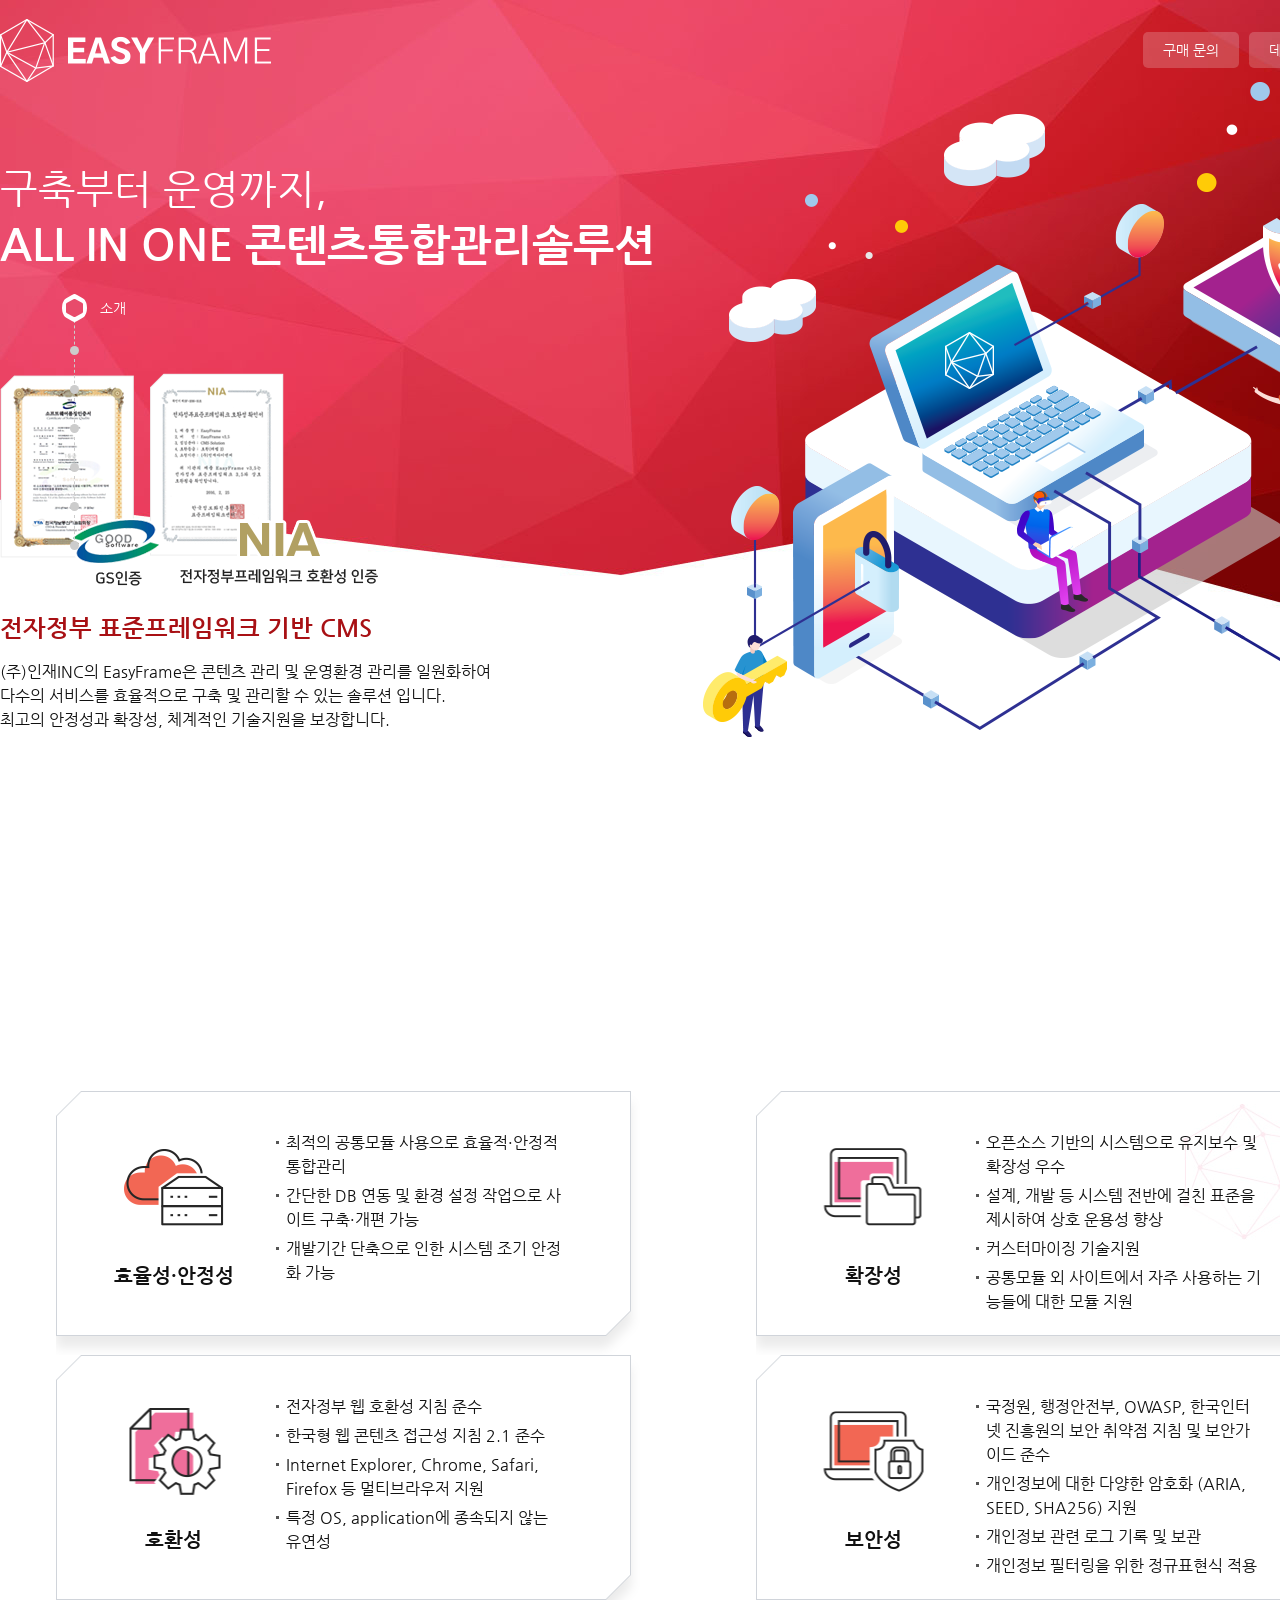
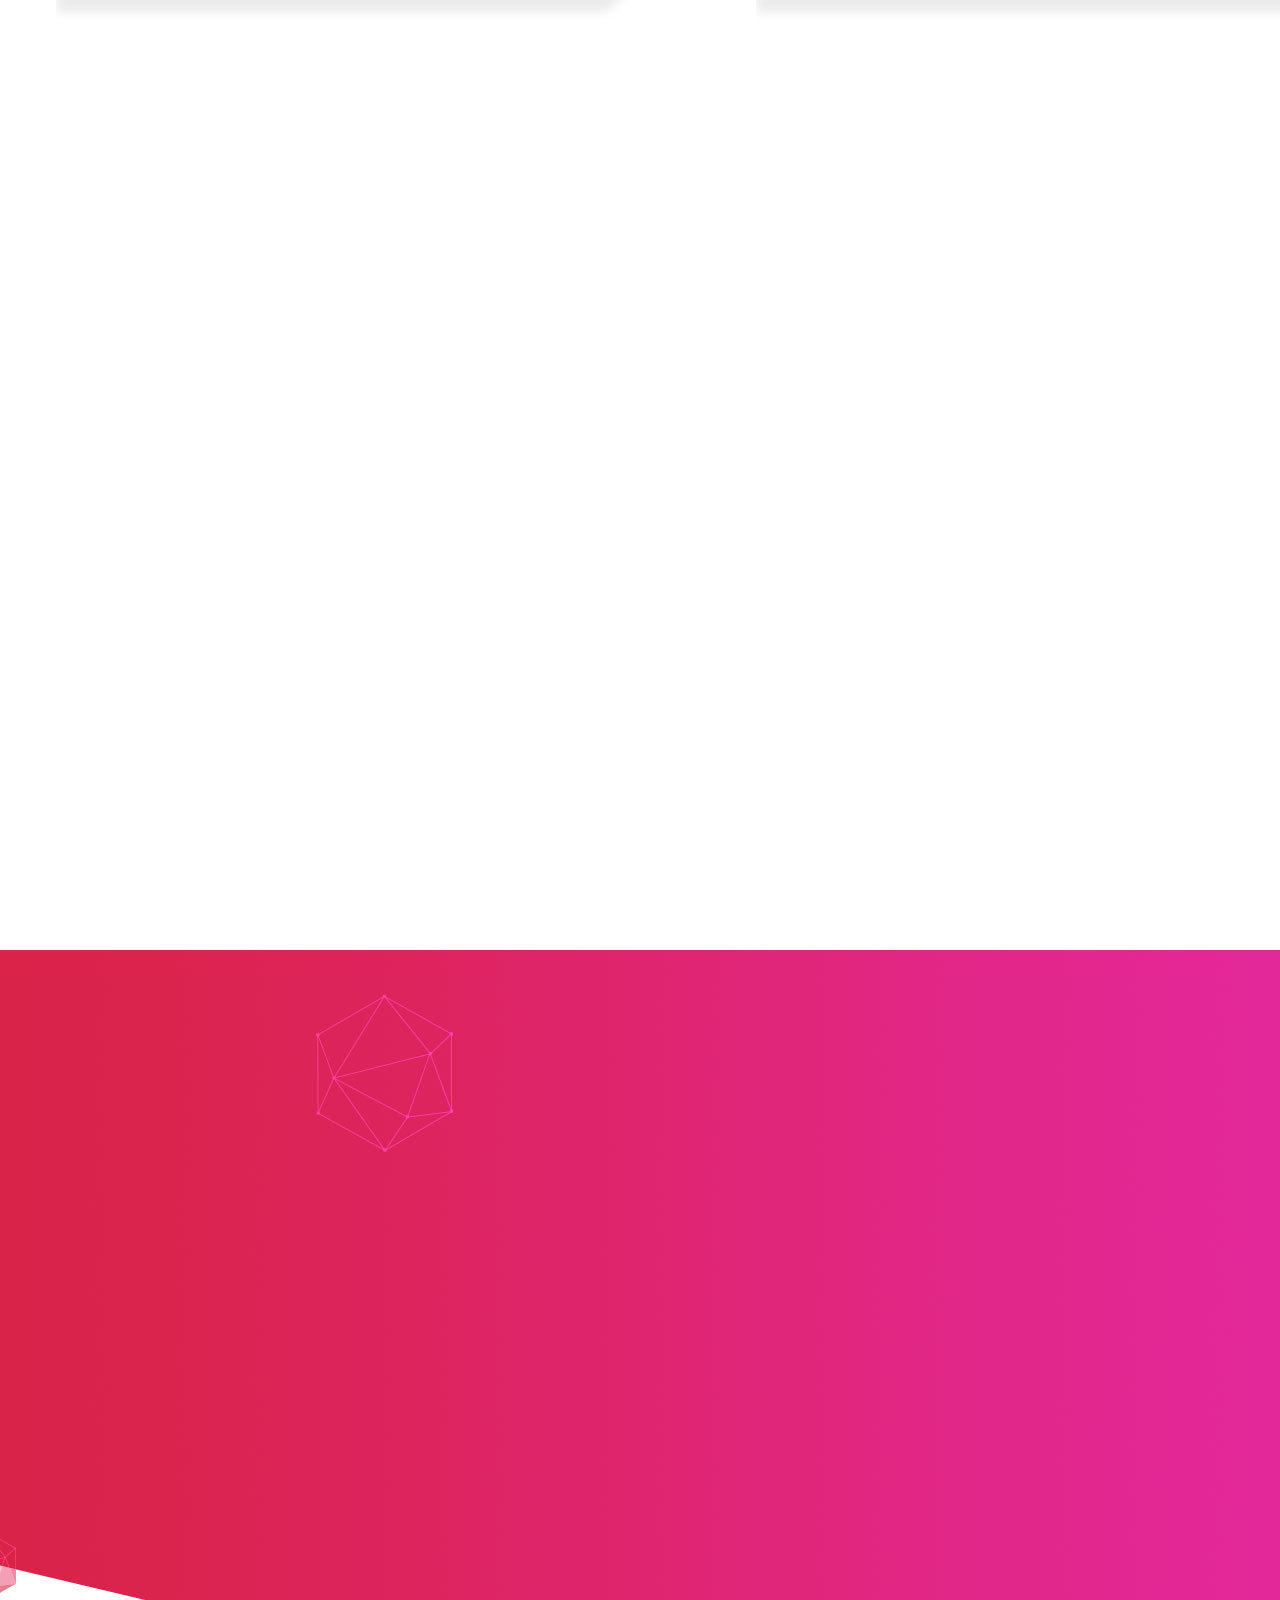
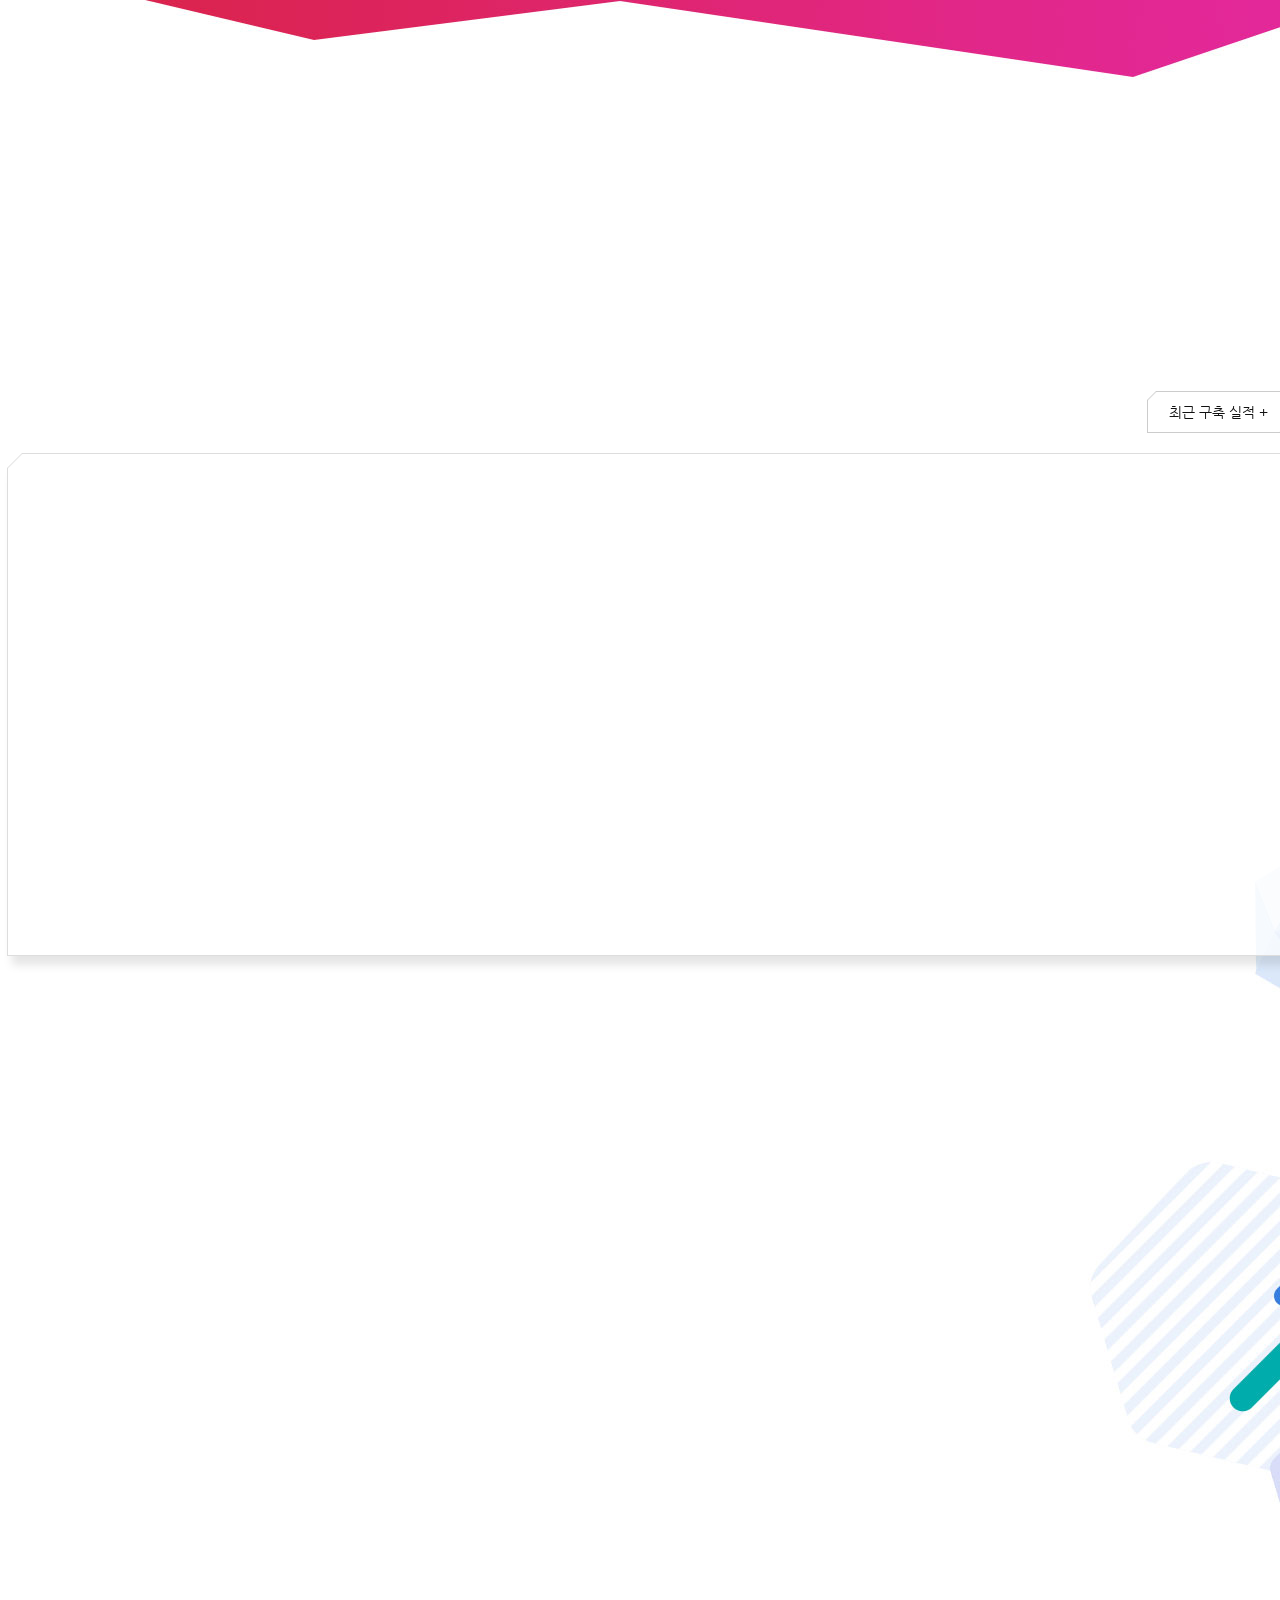
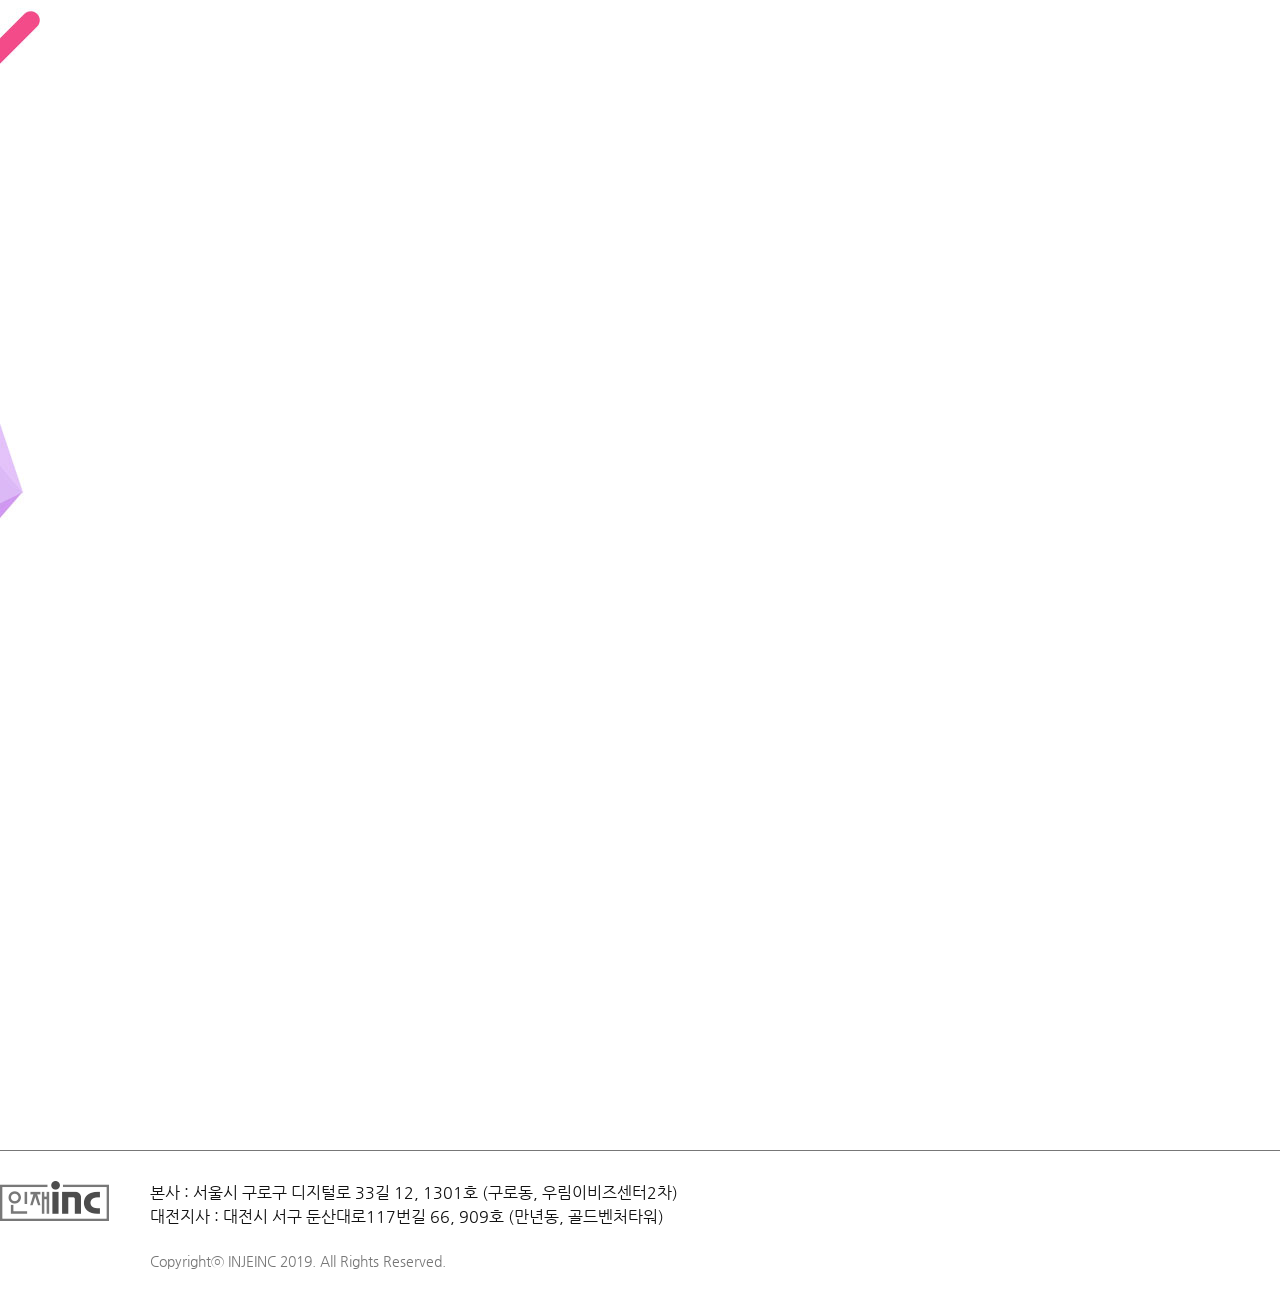
<file: index.html>
<!DOCTYPE html>
<html lang="ko">
<head>
    <meta charset="UTF-8">
    <meta http-equiv="X-UA-Compatible" content="IE=edge">
    <meta name="viewport" content="width=device-width, initial-scale=1.0">
    <link rel="stylesheet" href="./css/injeinc/base.css">
    <link rel="stylesheet" href="./css/swiper.min.css">
    <link rel="stylesheet" href="./css/base2.css">
    <script src="./js/injeinc/jquery.min.js"></script>
    <script src="./js/injeinc/jquery.plugin.js"></script>
    <script src="./js/injeinc/common.js"></script>
    <script src="./js/common2.js"></script>
    <title>EASYFRAME</title>
</head>
<body>
    <div id="wrap">
        <div id="header">
            <div class="inner">
                <h1><a href="#"></a></h1>
                <div class="topNav">
                    <a href="#main_modal1" class="btn_modalOpen">구매 문의</a>
                    <a href="#" onclick="javascript:alert('준비중입니다')">데모 체험</a>
                    <a href="" class="allNav btn_modalClose"><em>전체메뉴</em><span></span></a>
                    <div id="gnb">
                        <ul>
                            <li><a href="#section1">소개</a></li>
                            <li><a href="#section2">특장점</a></li>
                            <li><a href="#section3">주요기능</a></li>
                            <li><a href="#section4">서비스 구조</a></li>
                            <li><a href="#section5">적용 사례</a></li>
                            <li><a href="#section6">도입효과</a></li>
                            <li><a href="#section7">Contact US</a></li>
                        </ul>
                    </div>
                </div>
                <div id="main_modal1" class="modalWrap">
                    <div class="modalTitle">
                        <h3>구매문의</h3>
                    </div>
                    <div class="modalContent">
                        <h4>개인정보 수집 및 이용 동의</h4>
                        <textarea class="privacy">
가. 개인정보의 수집ㆍ이용 목적
당 사이트는 개인정보보호법 제15조에 따라 다음의 목적을 위해 개인정보를 수집 및 이용함을 알리고 동의를 받습니다.

1) 입력하시는 정보는 상담과 문의응대 등 관련된 제반 업무 처리를 위하여 이용됩니다.

나. 수집하는 개인정보의 항목
1) 수집항목 : 이름, 연락처, 이메일 정보

다. 개인정보의 보유 및 이용기간
1) 보유목적 : 원활한 비즈니스 상담과 문의응대를 목적으로 활용
2) 보유기간 : 회사는 원칙적으로 개인정보 수집 및 이용목적이 달성된 후에는 해당 정보를 지체없이 파기합니다.

라. 동의를 거부할 권리가 있다는 사실과 동의 거부에 따른 불이익 내용
1) 당 사이트에서 수집하는 개인정보에 대해 동의를 거부할 권리가 있으며, 동의 거부 시에는 구매문의 서비스 이용이 제한됩니다.
                        </textarea>
                        <label><input type="checkbox">동의합니다</label>
                        <div class="tabeDesc"><span class="require">*</span>표시는 필수입력 항목입니다.</div>
                        <form action="">
                            <div class="tableBox">
                                <table class="form">
                                    <colgroup>
                                        <col style="width:25%">
                                        <col>
                                    </colgroup>
                                    <tbody>
                                        <tr>
                                            <th scope="row"><span class="require">*</span><label for="">이름</label></th>
                                            <td><input type="text" ></td>
                                        </tr>
                                        <tr>
                                            <th scope="row"><span class="require">*</span><label for="">연락처</label></th>
                                            <td><input type="text" ></td>
                                        </tr>
                                        <tr>
                                            <th scope="row"><span class="require">*</span><label for="">이메일 주소</label></th>
                                            <td><input type="text" ></td>
                                        </tr>
                                        <tr>
                                            <th scope="row"><span class="require">*</span><label for="">자동등록방지</label></th>
                                            <td><input type="text" ></td>
                                        </tr>
                                        <tr>
                                            <th scope="row"><span class="require">*</span><label for="">문의내용</label></th>
                                            <td><textarea cols="99" rows="10"></textarea></td>
                                        </tr>
                                    </tbody>
                                </table>
                                <div class="btnArea"><a href="#" class="btn_send">보내기 +</a></div>
                            </div>
                        </form>
                    </div>
                    <a href="#" class="btn_modalClose">닫기</a>
                </div>
            </div>
        </div>
        <div id="sectionBtn">
            <ul>
                <li class="item1 active"><a href="#section1">소개</a></li>
                <li class="item2"><a href="#section2">특장점</a></li>
                <li class="item3"><a href="#section3">주요기능</a></li>
                <li class="item4"><a href="#section4">서비스 구조</a></li>
                <li class="item5"><a href="#section5">적용 사례</a></li>
                <li class="item6"><a href="#section6">도입효과</a></li>
                <li class="item7"><a href="#section7">Contact US</a></li>
            </ul>
        </div>
        <div id="container">
            <div id="section1" class="section section1">
                <div class="inner">
                    <div class="visualTxt">
                        <h4 class="animate fadeIn fadeRight">구축부터 운영까지,<br><b>ALL IN ONE 콘텐츠통합관리솔루션</b></h4>
                        <span class="animate fadeIn fadeUp delay"><img src="./images/img_section1_1.png" alt=""></span>
                        <b class="animate fadeIn fadeUp delay2">전자정부 표준프레임워크 기반 CMS</b>
                        <p class="animate fadeIn fadeUp delay3">(주)인재INC의 EasyFrame은 콘텐츠 관리 및 운영환경 관리를 일원화하여<br>
                            다수의 서비스를 효율적으로 구축 및 관리할 수 있는 솔루션 입니다.<br>
                            최고의 안정성과 확장성, 체계적인 기술지원을 보장합니다.</p>
                    </div>
                    <div class="visualImg ">
                        <div class="item1 animate fadeIn fadeDown delay"></div>
                        <div class="item2 animate fadeIn fadeDown delay2"></div>
                        <div class="item3 animate fadeIn fadeLeft delay3"></div>
                        <div class="item4 animate fadeIn fadeDown delay4"></div>
                        <div class="item5 animate fadeIn fadeRight delay5"></div>
                        <div class="item6 animate fadeIn fadeUp delay6"></div>
                    </div>
                </div>
            </div>
            <div id="section2" class="section section2">
                <div class="inner">
                    <div class="mainTitle">
                        <h3 class="animate fadeIn fadeUp">특장점</h3>
                        <p class="desc animate fadeIn fadeUp delay">표준에 기반한 시스템 안정성 보장</p>
                    </div>
                    <div class="mainPros">
                        <div class="animate fadeRight">
                            <span><img src="./images/featureIcon1.png"><b>효율성·안정성</b></span>
                            <ul>
                                <li>최적의 공통모듈 사용으로 효율적·안정적 통합관리</li>
                                <li>간단한 DB 연동 및 환경 설정 작업으로 사이트 구축·개편 가능</li>
                                <li>개발기간 단축으로 인한 시스템 조기 안정화 가능</li>
                            </ul>
                        </div>
                        <div class="animate fadeLeft delay">
                            <span><img src="./images/featureIcon2.png"><b>확장성</b></span>
                            <ul>
                                <li>오픈소스 기반의 시스템으로 유지보수 및 확장성 우수</li>
                                <li>설계, 개발 등 시스템 전반에 걸친 표준을 제시하여 상호 운용성 향상</li>
                                <li>커스터마이징 기술지원</li>
                                <li>공통모듈 외 사이트에서 자주 사용하는 기능들에 대한 모듈 지원</li>
                            </ul>
                        </div>
                        <div class="animate fadeRight delay2">
                            <span><img src="./images/featureIcon3.png"><b>호환성</b></span>
                            <ul>
                                <li>전자정부 웹 호환성 지침 준수</li>
                                <li>한국형 웹 콘텐츠 접근성 지침 2.1 준수</li>
                                <li>Internet Explorer, Chrome, Safari, Firefox 등 멀티브라우저 지원</li>
                                <li>특정 OS, application에 종속되지 않는 유연성</li>
                            </ul>
                        </div>
                        <div class="animate fadeLeft delay3">
                            <span><img src="./images/featureIcon4.png"><b>보안성</b></span>
                            <ul>
                                <li>국정원, 행정안전부, OWASP, 한국인터넷 진흥원의 보안 취약점 지침 및 보안가이드 준수</li>
                                <li>개인정보에 대한 다양한 암호화 (ARIA, SEED, SHA256) 지원</li>
                                <li>개인정보 관련 로그 기록 및 보관</li>
                                <li>개인정보 필터링을 위한 정규표현식 적용</li>
                            </ul>
                        </div>
                    </div>
                </div>
            </div>
            <div id="section3" class="section section3">
                <div class="inner">
                    <div class="mainTitle">
                        <h3 class="animate fadeIn fadeUp">주요기능</h3>
                        <p class="desc animate fadeIn fadeUp delay">즉시 업무수행이 가능한 탄탄한 기본기능</p>
                    </div>
                    <div class="tabContent">
                        <ul class="tabBar animate fadeIn fadeUp">
                            <li><a href="">사용자 관리</a></li>
                            <li><a href="">게시판 관리</a></li>
                            <li><a href="">사이트 운영 관리</a></li>
                        </ul>
                        <div class="tabPage active">
                            <div class="mainInfo animate fadeIn fadeUp delay">
                                <div class="left">
                                    <h5>사용자관리</h5>
                                    <div><img src="./images/mainFunction1_left.png" alt=""></div>
                                </div>
                                <div class="right">
                                    <div><img src="./images/mainFunction1_right.png" alt=""></div>
                                    <a href="#modal_major" class="btn_modalOpen">주요 기능 목록</a>
                                </div>
                            </div>
                            <div class="mainInfoList animate fadeIn fadeUp delay2">
                                <div class="item1">
                                    <span class="img"><img src="./images/mainFunction1_icon1.png" alt=""></span>
                                    <div><b>콘텐츠 관리자 정보 등록</b><span class="txt">관리자모드에 로그인하여 콘텐츠를 관리할 관리자 정보 등록</span></div>
                                </div>
                                <div class="item2">
                                    <span class="img"><img src="./images/mainFunction1_icon2.png" alt=""></span>
                                    <div><b>권한 등록</b><span class="txt">관리자에게 관리 권한을 부여하고자 하는 사이트, 관리자메뉴, 사용자메뉴 설정</span></div>
                                </div>
                            </div>
                        </div>
                        <div class="tabPage"></div>
                        <div class="tabPage"></div>
                    </div>
                </div>
            </div>
            <div id="section4" class="section section4">
                <div class="inner">
                    <div class="mainTitle">
                        <h3 class="animate fadeIn fadeUp">서비스 구조</h3>
                    </div>
                    <div class="mainService animate fadeIn fadeUp delay"><img src="./images/section4_img.png" alt=""></div>
                </div>
            </div>
            <div id="section5" class="section section5">
                <div class="inner">
                    <div class="mainTitle">
                        <h3 class="animate fadeIn fadeUp">적용 사례</h3>
                        <p class="desc animate fadeIn fadeUp delay">다양한 민간, 공공기관 고객님들께서 EasyFrame을 선택해주셨습니다.</p>
                    </div>
                    <div class="btnArea right animate fadeLeft">
                        <a href="#modal_buildList" class="btn_modalOpen btn_port">최근 구축 실적 +</a>
                        <a href="./data/EasyFrame_Introduction_V1.2.pdf" target="_blank" class="btn_down">소개서 다운로드 +</a>
                    </div>
                    <div id="modal_buildList" class="modalWrap wide">
                        <div class="modalTitle">
                            <h3>최근 구축 실적</h3>
                        </div>
                        <div class="modalContent">
                            <div class="tableBox">
                                <table class="list">
                                    <caption>최근 구축 실적표</caption>
                                    <colgroup>
                                        <col class="w20p">
                                        <col>
                                        <col class="w20p">
                                        <!-- <col class="w15p"> -->
                                    </colgroup>
                                    <thead>
                                        <tr>
                                            <th scope="col">기업명/기관명</th>
                                            <th scope="col">사업명</th>
                                            <th scope="col">사업기간</th>
                                            <!-- <th scope="col">사업금액</th> -->
                                        </tr>
                                    </thead>
                                    <tbody>
                                        <tr>
                                            <td>대검찰청</td>
                                            <td>검찰 홈페이지 및 전자우편 재구축 사업</td>
                                            <td>2018.08. ~ 2018.12.</td>
                                            <!-- <td>656,861</td> -->
                                        </tr>
                                        <tr>
                                            <td>한국환경산업기술원</td>
                                            <td>기관 대표홈페이지 개편 및 유지관리</td>
                                            <td>2018.05. ~ 2018.11.</td>
                                            <!-- <td>180,000</td> -->
                                        </tr>
                                        <tr>
                                            <td>국립과학수사연구원</td>
                                            <td>국립과학사수연구원 홈페이지 고도화</td>
                                            <td>2017.05. ~ 2017.10.</td>
                                            <!-- <td>179,997</td> -->
                                        </tr>
                                        <tr>
                                            <td>서초구보건소</td>
                                            <td>건강부모교육e-음 포털 구축</td>
                                            <td>2017.04. ~ 2017.08.</td>
                                            <!-- <td>172,000</td> -->
                                        </tr>
                                        <tr>
                                            <td>한국소프트웨어산업협회</td>
                                            <td>회원정보관리시스템 및 홈페이지 개편 사업</td>
                                            <td>2017.04. ~ 2017.08.</td>
                                            <!-- <td>63,700</td> -->
                                        </tr>
                                        <tr>
                                            <td>중소기업청</td>
                                            <td>중소기업청 통합 홈페이지 구축</td>
                                            <td>2016.07. ~ 2016.12.</td>
                                            <!-- <td>446,610</td> -->
                                        </tr>
                                        <tr>
                                            <td>한국언론진흥재단</td>
                                            <td>뉴스트러스트 웹페이지 등 재단 홈페이지 개편</td>
                                            <td>2016.06. ~ 2016.11.</td>
                                            <!-- <td>183,210</td> -->
                                        </tr>
                                        <tr>
                                            <td>양천구청</td>
                                            <td>스마트 홈페이지 구축</td>
                                            <td>2016.05. ~ 2016.11.</td>
                                            <!-- <td>200,000</td> -->
                                        </tr>
                                        <tr>
                                            <td>기획재정부</td>
                                            <td>국고보조금통합관리시스템 구축</td>
                                            <td>2016.04. ~ 2017.09.</td>
                                            <!-- <td>539,000</td> -->
                                        </tr>
                                        <tr>
                                            <td>관악구청</td>
                                            <td>2016년 홈페이지개편 및 유지관리용역</td>
                                            <td>2016.01. ~ 2016.12.</td>
                                            <!-- <td>372,000</td> -->
                                        </tr>
                                        <tr>
                                            <td>한국행정연구원</td>
                                            <td>국가재난안전관리 DB사이트 구축</td>
                                            <td>2015.09. ~ 2015.12.</td>
                                            <!-- <td>113,490</td> -->
                                        </tr>
                                        <tr>
                                            <td>예금보험공사</td>
                                            <td>2015년 예금보험공사 홈페이지 개편</td>
                                            <td>2015.09. ~ 2015.12.</td>
                                            <!-- <td>90,000</td> -->
                                        </tr>
                                        <tr>
                                            <td>서초구청</td>
                                            <td>서초구 홈페이지 개편 및 유지관리 용역</td>
                                            <td>2015.02. ~ 2015.12.</td>
                                            <!-- <td>230,000</td> -->
                                        </tr>
                                        <tr>
                                            <td>보건복지부</td>
                                            <td>보육통합정보시스템 기능 고도화 사업</td>
                                            <td>2014.10. ~ 2015.03.</td>
                                            <!-- <td>790,000</td> -->
                                        </tr>
                                        <tr>
                                            <td>한국도로공사</td>
                                            <td>대표 홈페이지 통합 구축 및 운영 용역</td>
                                            <td>2014.08. ~ 2014.12.</td>
                                            <!-- <td>644,000</td> -->
                                        </tr>
                                        <tr>
                                            <td>한국문화예술위원회</td>
                                            <td>문화체육자원봉사 홈페이지 재구축 사업</td>
                                            <td>2014.07. ~ 2014.11.</td>
                                            <!-- <td>198,000</td> -->
                                        </tr>
                                        <tr>
                                            <td>인천경제자유구역청</td>
                                            <td>IFEZ 웹사이트 전면개편 사업</td>
                                            <td>2014.06. ~ 2014.11.</td>
                                            <!-- <td>238,000</td> -->
                                        </tr>
                                        <tr>
                                            <td>안양시청</td>
                                            <td>시 대표 홈페이지 개편 사업</td>
                                            <td>2014.03. ~ 2014.08.</td>
                                            <!-- <td>94,600</td> -->
                                        </tr>
                                        <tr>
                                            <td>한국지방세연구원 </td>
                                            <td>한국지방세연구원 홈페이지 전면개편</td>
                                            <td>2013.12. ~ 2014.04.</td>
                                            <!-- <td>107,900</td> -->
                                        </tr>
                                    
                                </tbody></table>
                            </div>
                        </div>
                        <a href="#" class="btn_modalClose">닫기</a>
                    </div>
                    <div class="mainCase animate">
                        <div>
                            <div><img src="./images/img_section5_1.jpg" alt=""></div>
                            <div><img src="./images/img_section5_2.jpg" alt=""></div>
                            <div><img src="./images/img_section5_3.jpg" alt=""></div>
                            <div><img src="./images/img_section5_4.jpg" alt=""></div>
                            <div><img src="./images/img_section5_5.jpg" alt=""></div>
                            <div><img src="./images/img_section5_6.jpg" alt=""></div>
                            <div><img src="./images/img_section5_7.jpg" alt=""></div>
                            <div><img src="./images/img_section5_8.jpg" alt=""></div>
                            <div><img src="./images/img_section5_9.jpg" alt=""></div>
                            <div><img src="./images/img_section5_10.jpg" alt=""></div>
                            <div><img src="./images/img_section5_11.jpg" alt=""></div>
                            <div><img src="./images/img_section5_12.jpg" alt=""></div>
                            <div><img src="./images/img_section5_13.jpg" alt=""></div>
                            <div><img src="./images/img_section5_14.jpg" alt=""></div>
                            <div><img src="./images/img_section5_15.jpg" alt=""></div>
                            <div><img src="./images/img_section5_16.jpg" alt=""></div>
                            <div><img src="./images/img_section5_17.jpg" alt=""></div>
                            <div><img src="./images/img_section5_18.jpg" alt=""></div>
                            <div><img src="./images/img_section5_19.jpg" alt=""></div>
                            <div><img src="./images/img_section5_20.jpg" alt=""></div>
                            <div><img src="./images/img_section5_21.jpg" alt=""></div>
                            <div><img src="./images/img_section5_22.jpg" alt=""></div>
                            <div><img src="./images/img_section5_23.jpg" alt=""></div>
                            <div><img src="./images/img_section5_24.jpg" alt=""></div>
                            <div><img src="./images/img_section5_25.jpg" alt=""></div>
                            <div><img src="./images/img_section5_26.jpg" alt=""></div>
                            <div><img src="./images/img_section5_27.jpg" alt=""></div>
                            <div><img src="./images/img_section5_28.jpg" alt=""></div>
                            <div><img src="./images/img_section5_29.jpg" alt=""></div>
                            <div><img src="./images/img_section5_30.jpg" alt=""></div>
                            <div><img src="./images/img_section5_31.jpg" alt=""></div>
                            <div><img src="./images/img_section5_32.jpg" alt=""></div>
                            <div><img src="./images/img_section5_33.jpg" alt=""></div>
                            <div><img src="./images/img_section5_34.jpg" alt=""></div>
                            <div><img src="./images/img_section5_35.jpg" alt=""></div>
                            <div><img src="./images/img_section5_36.jpg" alt=""></div>
                            <div></div>
                            <div></div>
                            <div></div>
                        </div>
                    </div>
                </div>
            </div>
            <div id="section6" class="section section6">
                <div class="inner">
                    <div class="mainTitle">
                        <h3 class="animate fadeIn fadeUp">도입효과</h3>
                        <p class="desc animate fadeIn fadeUp delay">CMS의 도입으로 홈페이지 운영의 시간과 비용의 절감과 함께 생산성 향상과 안정성을 획득</p>
                    </div>
                    <div class="mainEffect swiper animate fadeIn fadeUp delay2">
                        <div class="swiper-wrapper">
                            <div class="swiper-slide"><img src="./images/img_section6_1.png" alt=""></div>
                            <div class="swiper-slide"><img src="./images/img_section6_2.png" alt=""></div>
                        </div>
                        <div class="swiper-pagination"></div>
                    </div>
                </div>
            </div>
            <div id="section7" class="section section7">
                <div class="inner">
                    <div class="mainTitle">
                        <h3 class="animate fadeIn fadeUp">Contact US</h3>
                    </div>
                    <div class="mainContact animate fadeIn fadeUp delay2">
                        <b>CMS를 적용한 홈페이지, 시스템 구축관련 문의사항이 있으신가요?<br>아래 문의처로 연락주시면 친절하게 상담해드립니다.</b>
                        <a href="#main_modal1" class="btn btn_modalOpen">문의하기 + </a>
                        <div class="tableBox">
                            <table class="view">
                                <colgroup>
                                <col>
                                <col style="width:40%">
                                <col style="width:40%">
                                </colgroup>
                                <thead>
                                    <tr>
                                        <th scrope="col"></th>
                                        <th scrope="col">영업 문의</td>
                                        <th scrope="col">기술지원 문의</th>
                                    </tr>
                                </thead>
                                <tbody>
                                    <tr>
                                        <td>담당자</td>
                                        <td>장재열 이사</td>
                                        <td>백희선 이사</td>
                                    </tr>
                                    <tr>
                                        <td>연락처</td>
                                        <td>010-4623-1502</td>
                                        <td>010-6252-8107</td>
                                    </tr>
                                    <tr>
                                        <td>이메일</td>
                                        <td>beastj@injeinc.co.kr</td>
                                        <td>pocas4356@injeinc.co.kr</td>
                                    </tr>
                                </tbody>
                            </table>
                        </div>
                    </div>
                </div>
            </div>
        </div>
        <div id="footer">
            <div class="inner">
                <span><img src="./images/logo_footer.png" alt="인재INC"></span>
                <div class="address">
                    <p>본사 : 서울시 구로구 디지털로 33길 12, 1301호 (구로동, 우림이비즈센터2차)<br>
                        대전지사 : 대전시 서구 둔산대로117번길 66, 909호 (만년동, 골드벤처타워)</p>
                    <div class="copyright">Copyrightⓒ INJEINC 2019. All Rights Reserved.</div>
                </div>
            </div>
        </div>
        <div id="overlay"></div>
    </div>
</body>
</html>
</file>
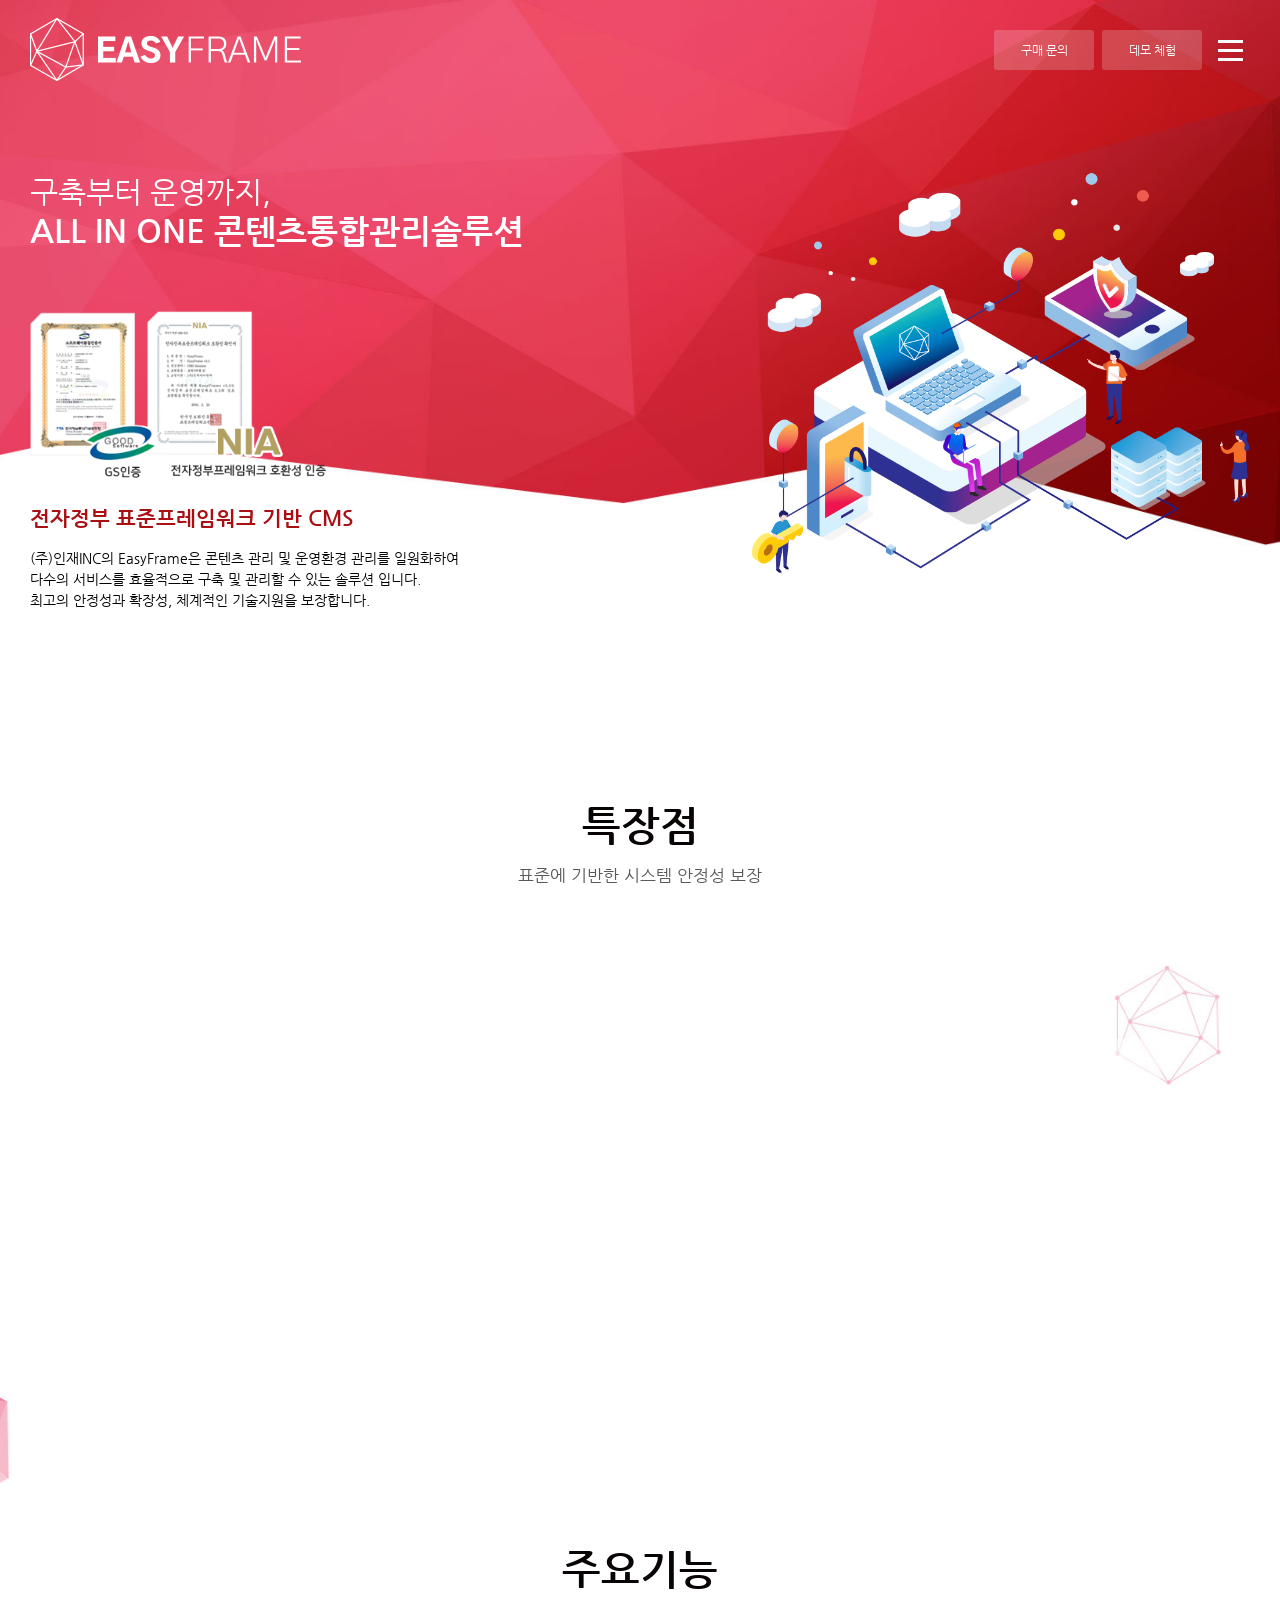
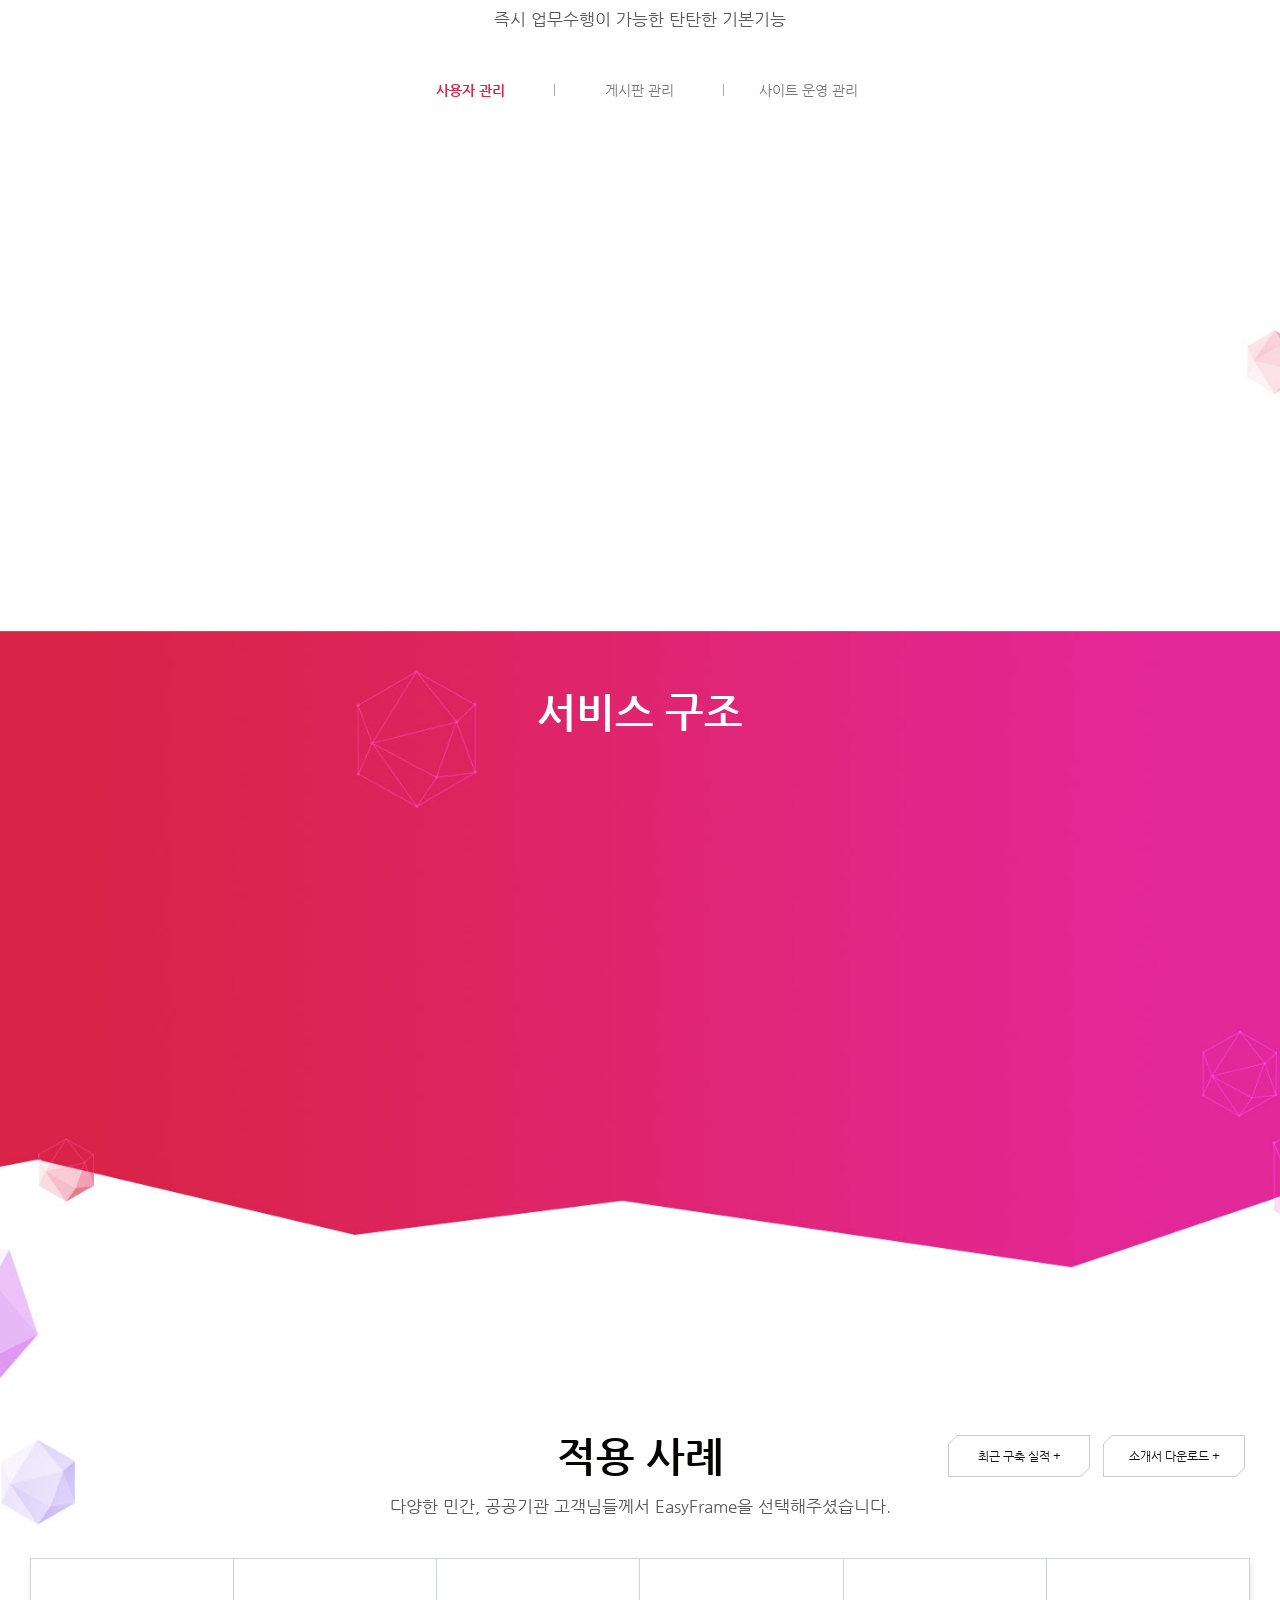
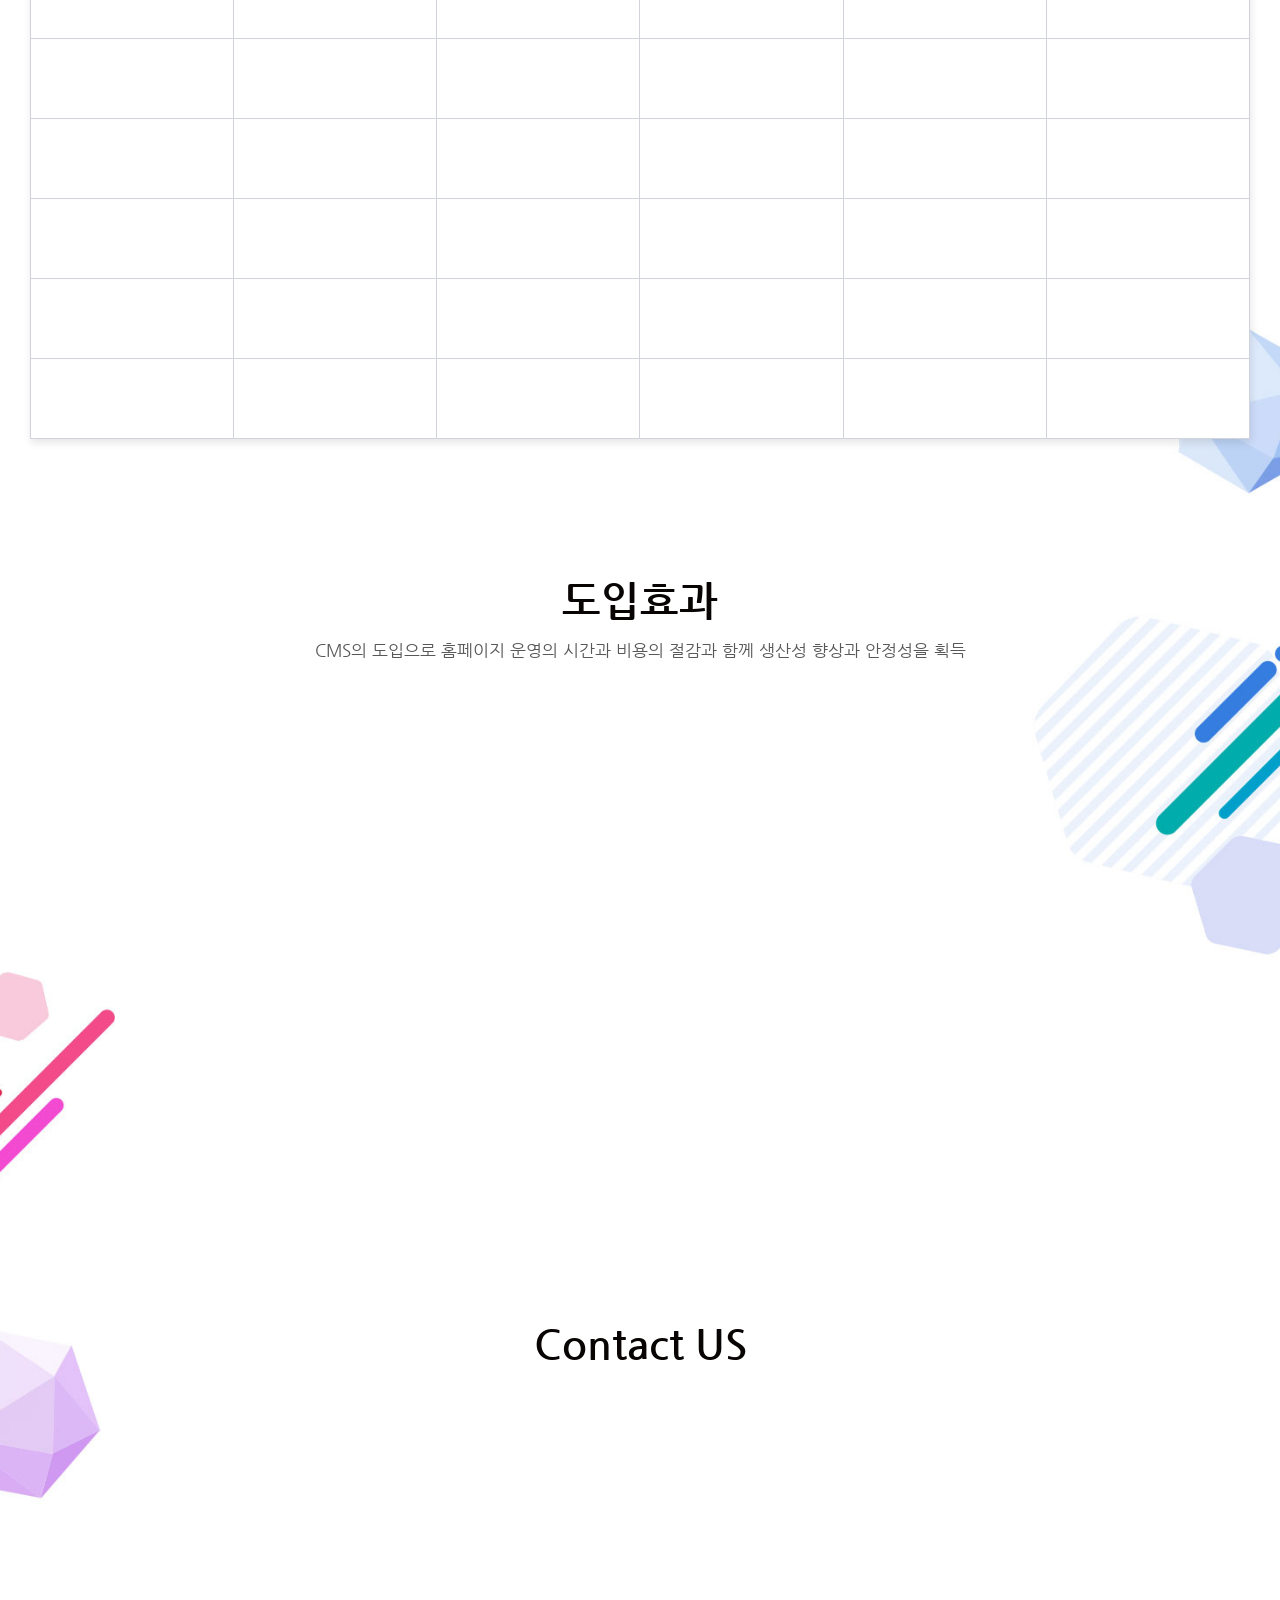
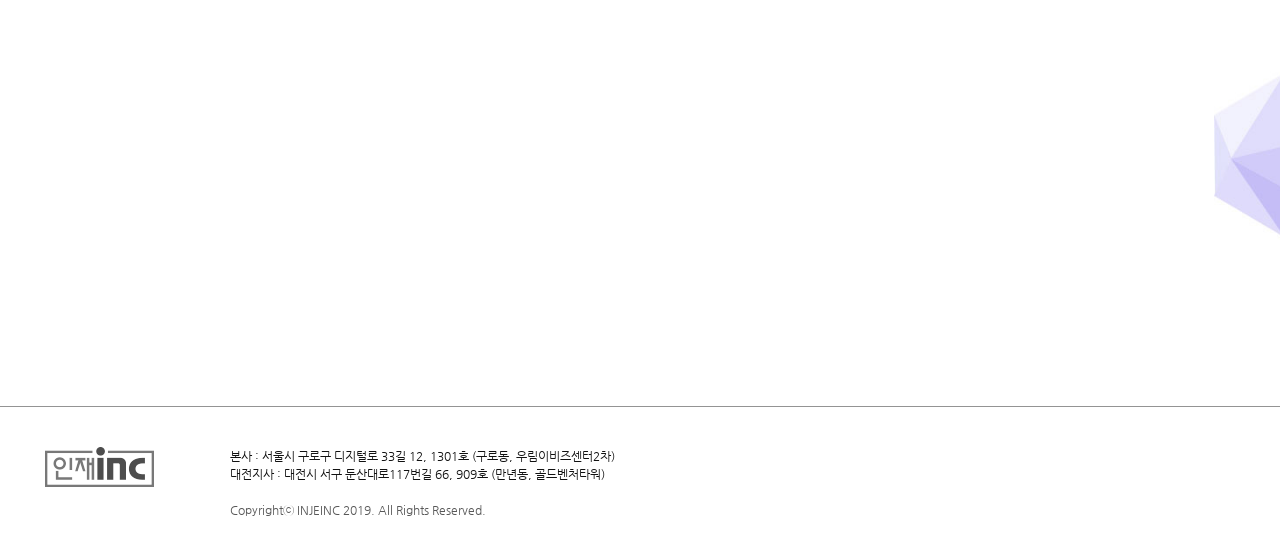
<file: index원본.html>
<!DOCTYPE html>
<html lang="ko">
<head>
    <meta http-equiv="content-Type" content="text/html;charset=utf-8">
	<meta http-equiv="X-UA-Compatible" content="IE=edge">
	<meta name="viewport" content="width=device-width,initial-scale=1.0,minimum-scale=1.0,maximum-scale=1.0,user-scalable=no">
    <title>EASYFRAME</title>
    <link rel="stylesheet" type="text/css" href="./css/injeinc/font.css" />
    <link rel="stylesheet" type="text/css" href="./css/injeinc/base.css" />
    <link rel="stylesheet" type="text/css" href="./css/base.css">
	<script src="./js/injeinc/jquery.min.js"></script>
	<script src="./js/injeinc/jquery.plugin.js"></script>
	<script src="./js/injeinc/common.js"></script>
	<script src="./js/common.js"></script>
	<script type="text/javascript" src="/include/check.js"></script>
	<script type="text/javascript">
	<!--
		function checkIt(){
			
			if(!check_promis(document.myform.agree, '개인정보 보호를 위한 이용자 동의')) return;

			if(!check_input(document.myform.Name, '이름')) return;
			if(!check_input(document.myform.Tel, '연락처')) return;
			if(!check_input(document.myform.Email, '이메일')) return;
			if(!check_input(document.myform.auto_num, '자동등록방지숫자')) return false;

			document.myform.submit();
		}
	//-->
	</script>
</head>
<body>
<div id="wrap">
	<div id="header">
		<div class="inner">
			<h1><a href="#">EASYFRAME</a></h1>
			<div class="topNav">
				<a href="#modal_request" class="btn_modalOpen btn_topBuy">구매 문의</a>
				<a href="#" onclick="javascript:alert('준비중입니다.');" class="btn_topDemo">데모 체험</a>
				<a href="#" class="btn_gnbOpen">메뉴열기</a>
			</div>
			<div id="gnb">
				<a href="#" class="btn_gnbClose">메뉴닫기</a>
				<ul>
					<li><a href="#section1">소개</a></li>
					<li><a href="#section2">특장점</a></li>
					<li><a href="#section3">주요 기능</a></li>
					<li><a href="#section4">서비스 구조</a></li>
					<li><a href="#section5">적용사례</a></li>
					<li><a href="#section6">도입효과</a></li>
					<li><a href="#section7">Contact US</a></li>
					<li class="onlyPhone"><a href="#modal_request" class="btn_modalOpen">구매 문의</a></li>
					<li class="onlyPhone"><a href="#" onclick="javascript:alert('준비중입니다.');">데모 체험</a></li>
				</ul>
			</div>
		</div>
	</div>
	<div id="container">
		<div id="section1" class="section">
			<div class="inner">
				<div class="visualText">
					<h6>구축부터 운영까지,<b>ALL IN ONE 콘텐츠통합관리솔루션</b></h6>
					<img src="./images/img_section1_1.png" alt="GS인증서, 전자정부프레임워크 호환성 인증서"><br />
					<b>전자정부 표준프레임워크 기반 CMS</b>
					(주)인재INC의 EasyFrame은 콘텐츠 관리 및 운영환경 관리를 일원화하여<br />
					다수의 서비스를 효율적으로 구축 및 관리할 수 있는 솔루션 입니다.<br />
					최고의 안정성과 확장성, 체계적인 기술지원을 보장합니다.
				</div>
				<div class="visualMovie">
					<div class="item1"></div>
					<div class="item2"></div>
					<div class="item3"></div>
					<div class="item4"></div>
					<div class="item5"></div>
					<div class="item6"></div>
				</div>
			</div>
		</div>
		<div id="section2" class="section">
			<div class="inner">
				<div class="sectionTitle">
					<h4>특장점</h4>
					<h5>표준에 기반한 시스템 안정성 보장</h5>
				</div>
				<div class="contentWrap">
					<div class="featureWrap">
						<ul>
							<li class="item1"><div>
								<b>효율성·안정성</b>
								<ul>
									<li>최적의 공통모듈 사용으로 효율적·안정적 통합관리</li>
									<li>간단한 DB 연동 및 환경 설정 작업으로 사이트 구축·개편 가능</li>
									<li>개발기간 단축으로 인한 시스템 조기 안정화 가능</li>
								</ul>
							</div></li>
							<li class="item2"><div>
								<b>확장성</b>
								<ul>
									<li>오픈소스 기반의 시스템으로 유지보수 및 확장성 우수</li>
									<li>설계, 개발 등 시스템 전반에 걸친 표준을 제시하여 상호 운용성 향상</li>
									<li>커스터마이징 기술지원</li>
									<li>공통모듈 외 사이트에서 자주 사용하는 기능들에 대한 모듈 지원</li>
								</ul>
							</div></li>
							<li class="item3"><div>
								<b>호환성</b>
								<ul>
									<li>전자정부 웹 호환성 지침 준수</li>
									<li>한국형 웹 콘텐츠 접근성 지침 2.1 준수</li>
									<li>Internet Explorer, Chrome, Safari, Firefox 등 멀티브라우저 지원</li>
									<li>특정 OS, application에 종속되지 않는 유연성</li>
								</ul>
							</li>
							<li class="item4"><div>
								<b>보안성</b>
								<ul>
									<li>국정원, 행정안전부, OWASP, 한국인터넷 진흥원의 보안 취약점 지침 및 보안가이드 준수</li>
									<li>개인정보에 대한 다양한 암호화 (ARIA, SEED, SHA256) 지원</li>
									<li>개인정보 관련 로그 기록 및 보관</li>
									<li>개인정보 필터링을 위한 정규표현식 적용</li>
								</ul>
							</div></li>
						</ul>
					</div>
				</div>
			</div>
		</div>
		<div id="section3" class="section">
			<div class="inner">
				<div class="sectionTitle">
					<h4>주요기능</h4>
					<h5>즉시 업무수행이 가능한 탄탄한 기본기능</h5>
				</div>
				<div class="contentWrap">
					<div class="mainFunctionWrap">
						<div class="tabContent">
							<ul class="tabBar">
								<li class="active"><a href="#">사용자 관리</a></li>
								<li class=""><a href="#">게시판 관리</a></li>
								<li class=""><a href="#">사이트 운영 관리</a></li>
							</ul>
							<div class="tabPage active mainFunction1">
								<h6 class="soundOnly">사용자 관리 탭페이지</h6>
								<ul>
									<li class="leftWrap">
										<h5>사용자 관리</h5>
										<img src="./images/mainFunction1_left.png" alt="">
									</li>
									<li class="rightWrap">
										<img src="./images/mainFunction1_right.png" alt="">
										<a href="#modal_functionList" class="btn_modalOpen">주요 기능 목록</a>
									</li>
								</ul>
								<div class="addList">
									<ul>
										<li class="list1">
											<b>콘텐츠 관리자 정보 등록</b>
											관리자모드에 로그인하여 콘텐츠를 관리할 관리자 정보 등록
										</li>
										<li class="list2">
											<b>권한 등록</b>
											관리자에게 관리 권한을 부여하고자 하는 사이트, 관리자메뉴, 사용자메뉴 설정
										</li>
									</ul>
								</div>
							</div>
							<div class="tabPage mainFunction2">
								<h6 class="soundOnly">게시판 관리 탭페이지</h6>
								<ul>
									<li class="leftWrap">
										<h5>게시판 관리</h5>
										<img src="./images/mainFunction2_left.png" alt="">
									</li>
									<li class="rightWrap">
										<img src="./images/mainFunction2_right.png" alt="">
									</li>
								</ul>
								<div class="addList">
									<ul>
										<li class="list1">
											<b>게시판 템플릿 관리</b>
											다양한 유형(공지형, 갤러리형, Q&A형 등)의 게시판 템플릿을 미리 등록해 놓고 사용
										</li>
										<li class="list2">
											<b>통합게시물 관리</b>
											통합 운영되는 게시판의 게시물 관리 기능 
										</li>
									</ul>
								</div>
							</div>
							<div class="tabPage mainFunction3">
								<h6 class="soundOnly">사이트 운영 관리 탭페이지</h6>
								<ul>
									<li class="leftWrap">
										<h5>사이트 운영 관리</h5>
										<img src="./images/mainFunction3_left.png" alt="">
									</li>
									<li class="rightWrap">
										<img src="./images/mainFunction3_right.png" alt="">
									</li>
								</ul>
								<div class="addList">
									<ul>
										<li class="list1">
											<b>팝업/배너 관리</b>
											사용자 페이지의 팝업/배너 이미지 등을 관리자가 직접 등록, 수정, 삭제할 수 있는 기능 
										</li>
										<li class="list2">
											<b>설문조사 관리</b>
											설문내용, 기간, 질문/답변 문항(단일응답, 복수응답, 주관식) 등을 관리자가 직접 설정하여 설문조사를 실시할 수 있는 기능
										</li>
										<li class="list3">
											<b>통계 관리</b>
											- 일별, 월별로 각 메뉴별 방문자수, 페이지뷰 제공<br>
											- 기간별 접속현황 통계 제공<br>
											- 자료 이용현황 정보 제공(조회수, 다운로드 수 등)<br>
											- 콘텐츠 만족도조사 통계 제공
										</li>
									</ul>
								</div>
							</div>
						</div>
					</div>
				</div>

				<div id="modal_functionList" class="modalWrap">
					<div class="modalTitle">
						<h2>주요 기능 목록</h2>
						<a href="#" class="btn_modalClose">창닫기</a>
					</div>
					<div class="modalContent">
						
						<div class="tableBox">
							<table class="list">
								<caption>주요 기능 목록표</caption>
								<thead>
									<tr>
										<th scope="col">대분류</th>
										<th scope="col">중분류</th>
										<th scope="col">소분류</th>
									</tr>
								</thead>
								<tbody>
									<tr>
										<td rowspan="9">시스템관리</td>
										<td rowspan="2">부서및직원관리</td>
										<td>부서관리</td>
									</tr>
									<tr>
										<td>직원정보관리</td>
									</tr>
									<tr>
										<td rowspan="4">운영자관리</td>
										<td>운영자관리</td>
									</tr>
									<tr>
										<td>관리메뉴설정</td>
									</tr>
									<tr>
										<td>권한설정</td>
									</tr>
									<tr>
										<td>접근허용설정</td>
									</tr>
									<tr>
										<td>관리자정보변경</td>
										<td></td>
									</tr>
									<tr>
										<td>공통코드</td>
										<td></td>
									</tr>
									<tr>
										<td>프로그램관리</td>
										<td></td>
									</tr>
									<tr>
										<td rowspan="3">컨텐츠관리</td>
										<td>사이트관리</td>
										<td></td>
									</tr>
									<tr>
										<td>컨텐츠관리</td>
										<td></td>
									</tr>
									<tr>
										<td>템플릿관리</td>
										<td></td>
									</tr>
									<tr>
										<td rowspan="3">게시관관리</td>
										<td>게시관관리</td>
										<td></td>
									</tr>
									<tr>
										<td>게시판 템플릿관리</td>
										<td></td>
									</tr>
									<tr>
										<td>게시물관리</td>
										<td></td>
									</tr>
									<tr>
										<td rowspan="6">운영관리</td>
										<td rowspan="2">팝업/배너 관리</td>
										<td>팝업관리</td>
									</tr>
									<tr>
										<td>배너관리</td>
									</tr>
									<tr>
										<td>파일업로드관리</td>
										<td></td>
									</tr>
									<tr>
										<td rowspan="2">통계관리</td>
										<td>사이트별 접속통계</td>
									</tr>
									<tr>
										<td>메뉴별 접속통계</td>
									</tr>
									<tr>
										<td>설문관리</td>
										<td></td>
									</tr>
									<tr>
										<td rowspan="4">회원관리</td>
										<td>회원그룹관리</td>
										<td></td>
									</tr>
									<tr>
										<td>회원목록</td>
										<td></td>
									</tr>
									<tr>
										<td>회원가입통계</td>
										<td></td>
									</tr>
									<tr>
										<td>로그인기록</td>
										<td></td>
									</tr>
								</thead>
							</table>
						</div>
					</div>
				</div>
			</div>
		</div>
		<div id="section4" class="section">
			<div class="inner">
				<div class="sectionTitle">
					<h4>서비스 구조</h4>
				</div>
				<div class="contentWrap">
					<div class="serviceWrap"><a href="#" class="btn_mobileZoom" title="이미지확대(새창열기)"><img src="./images/section4_img.png" alt=""></a></div>
				</div>
			</div>
		</div>
		<div id="section5" class="section">
			<div class="inner">
				<div class="sectionTitle">
					<h4>적용 사례</h4>
					<h5>다양한 민간, 공공기관 고객님들께서 EasyFrame을 선택해주셨습니다.</h5>
				</div>
				<div class="contentWrap">
					<div class="btnArea right">
						<a href="#modal_buildList" class="btn_modalOpen">최근 구축 실적 +</a>
						<a href="./data/EasyFrame_Introduction_V1.2.pdf" target="_blank" title="소개서다운로드(새창)">소개서 다운로드 +</a>
					</div>
					<div class="partnerList">
						<ul>
							<li class="item1"><img src="./images/img_section5_1.jpg" alt="행정안전부"></li>
							<li class="item2"><img src="./images/img_section5_2.jpg" alt="보건복지부"></li>
							<li class="item3"><img src="./images/img_section5_3.jpg" alt="통일부"></li>
							<li class="item4"><img src="./images/img_section5_4.jpg" alt="외교부"></li>
							<li class="item5"><img src="./images/img_section5_5.jpg" alt="국토교통부"></li>
							<li class="item6"><img src="./images/img_section5_6.jpg" alt="문화체육관광부"></li>
							<li class="item7"><img src="./images/img_section5_7.jpg" alt="기획재정부"></li>
							<li class="item8"><img src="./images/img_section5_8.jpg" alt="한국도로공사"></li>
							<li class="item9"><img src="./images/img_section5_9.jpg" alt="예금보험공사"></li>
							<li class="item10"><img src="./images/img_section5_10.jpg" alt="한국국토정보공사"></li>
							<li class="item11"><img src="./images/img_section5_11.jpg" alt="서초구청"></li>
							<li class="item12"><img src="./images/img_section5_12.jpg" alt="관악구청"></li>
							<li class="item13"><img src="./images/img_section5_13.jpg" alt="안양시청"></li>
							<li class="item14"><img src="./images/img_section5_14.jpg" alt="인천경제자유구역"></li>
							<li class="item15"><img src="./images/img_section5_15.jpg" alt="안양시의회"></li>
							<li class="item16"><img src="./images/img_section5_16.jpg" alt="한국마사회"></li>
							<li class="item17"><img src="./images/img_section5_17.jpg" alt="한국과학기술연구원"></li>
							<li class="item18"><img src="./images/img_section5_18.jpg" alt="한국지방세연구원"></li>
							<li class="item19"><img src="./images/img_section5_19.jpg" alt="한국사회복지협의회"></li>
							<li class="item20"><img src="./images/img_section5_20.jpg" alt="국립인천대학교"></li>
							<li class="item21"><img src="./images/img_section5_21.jpg" alt="연세대학교 의료원"></li>
							<li class="item22"><img src="./images/img_section5_22.jpg" alt="한국토지주택공사"></li>
							<li class="item23"><img src="./images/img_section5_23.jpg" alt="농림수산식품교육문화정보원"></li>
							<li class="item24"><img src="./images/img_section5_24.jpg" alt="한국보건산업진흥원"></li>
							<li class="item25"><img src="./images/img_section5_25.jpg" alt="한국인터넷진흥원"></li>
							<li class="item26"><img src="./images/img_section5_26.jpg" alt="NIA한국정보화진흥원"></li>
							<li class="item27"><img src="./images/img_section5_27.jpg" alt="한국석유관리원"></li>
							<li class="item28"><img src="./images/img_section5_28.jpg" alt="한국행정연구원"></li>
							<li class="item29"><img src="./images/img_section5_29.jpg" alt="서울문화재단"></li>
							<li class="item30"><img src="./images/img_section5_30.jpg" alt="공간정보연구원 한국국토정보공사"></li>
							<li class="item31"><img src="./images/img_section5_31.jpg" alt="경기도교육청"></li>
							<li class="item32"><img src="./images/img_section5_32.jpg" alt="방위사업청"></li>
							<li class="item33"><img src="./images/img_section5_33.jpg" alt="인천광역시"></li>
							<li class="item34"><img src="./images/img_section5_34.jpg" alt="질방관리본부"></li>
							<li class="item35"><img src="./images/img_section5_35.jpg" alt="수도권교통본부"></li>
							<li class="item36"><img src="./images/img_section5_36.jpg" alt="대검찰청"></li>
							<li class="none"></li>
							<li class="none"></li>
							<li class="none"></li>
							<li class="none"></li>
						</ul>
					</div>
				</div>
	
				<div id="modal_buildList" class="modalWrap">
					<div class="modalTitle">
						<h2>최근 구축 실적</h2>
						<a href="#" class="btn_modalClose">창닫기</a>
					</div>
					<div class="modalContent">
						<div class="tableBox">
							<table class="list">
								<caption>최근 구축 실적표</caption>
								<colgroup>
									<col class="w20p">
									<col>
									<col class="w20p">
									<!-- <col class="w15p"> -->
								</colgroup>
								<thead>
									<tr>
										<th scope="col">기업명/기관명</th>
										<th scope="col">사업명</th>
										<th scope="col">사업기간</th>
										<!-- <th scope="col">사업금액</th> -->
									</tr>
								</thead>
								<tbody>
									<tr>
										<td>대검찰청</td>
										<td>검찰 홈페이지 및 전자우편 재구축 사업</td>
										<td>2018.08. ~ 2018.12.</td>
										<!-- <td>656,861</td> -->
									</tr>
									<tr>
										<td>한국환경산업기술원</td>
										<td>기관 대표홈페이지 개편 및 유지관리</td>
										<td>2018.05. ~ 2018.11.</td>
										<!-- <td>180,000</td> -->
									</tr>
									<tr>
										<td>국립과학수사연구원</td>
										<td>국립과학사수연구원 홈페이지 고도화</td>
										<td>2017.05. ~ 2017.10.</td>
										<!-- <td>179,997</td> -->
									</tr>
									<tr>
										<td>서초구보건소</td>
										<td>건강부모교육e-음 포털 구축</td>
										<td>2017.04. ~ 2017.08.</td>
										<!-- <td>172,000</td> -->
									</tr>
									<tr>
										<td>한국소프트웨어산업협회</td>
										<td>회원정보관리시스템 및 홈페이지 개편 사업</td>
										<td>2017.04. ~ 2017.08.</td>
										<!-- <td>63,700</td> -->
									</tr>
									<tr>
										<td>중소기업청</td>
										<td>중소기업청 통합 홈페이지 구축</td>
										<td>2016.07. ~ 2016.12.</td>
										<!-- <td>446,610</td> -->
									</tr>
									<tr>
										<td>한국언론진흥재단</td>
										<td>뉴스트러스트 웹페이지 등 재단 홈페이지 개편</td>
										<td>2016.06. ~ 2016.11.</td>
										<!-- <td>183,210</td> -->
									</tr>
									<tr>
										<td>양천구청</td>
										<td>스마트 홈페이지 구축</td>
										<td>2016.05. ~ 2016.11.</td>
										<!-- <td>200,000</td> -->
									</tr>
									<tr>
										<td>기획재정부</td>
										<td>국고보조금통합관리시스템 구축</td>
										<td>2016.04. ~ 2017.09.</td>
										<!-- <td>539,000</td> -->
									</tr>
									<tr>
										<td>관악구청</td>
										<td>2016년 홈페이지개편 및 유지관리용역</td>
										<td>2016.01. ~ 2016.12.</td>
										<!-- <td>372,000</td> -->
									</tr>
									<tr>
										<td>한국행정연구원</td>
										<td>국가재난안전관리 DB사이트 구축</td>
										<td>2015.09. ~ 2015.12.</td>
										<!-- <td>113,490</td> -->
									</tr>
									<tr>
										<td>예금보험공사</td>
										<td>2015년 예금보험공사 홈페이지 개편</td>
										<td>2015.09. ~ 2015.12.</td>
										<!-- <td>90,000</td> -->
									</tr>
									<tr>
										<td>서초구청</td>
										<td>서초구 홈페이지 개편 및 유지관리 용역</td>
										<td>2015.02. ~ 2015.12.</td>
										<!-- <td>230,000</td> -->
									</tr>
									<tr>
										<td>보건복지부</td>
										<td>보육통합정보시스템 기능 고도화 사업</td>
										<td>2014.10. ~ 2015.03.</td>
										<!-- <td>790,000</td> -->
									</tr>
									<tr>
										<td>한국도로공사</td>
										<td>대표 홈페이지 통합 구축 및 운영 용역</td>
										<td>2014.08. ~ 2014.12.</td>
										<!-- <td>644,000</td> -->
									</tr>
									<tr>
										<td>한국문화예술위원회</td>
										<td>문화체육자원봉사 홈페이지 재구축 사업</td>
										<td>2014.07. ~ 2014.11.</td>
										<!-- <td>198,000</td> -->
									</tr>
									<tr>
										<td>인천경제자유구역청</td>
										<td>IFEZ 웹사이트 전면개편 사업</td>
										<td>2014.06. ~ 2014.11.</td>
										<!-- <td>238,000</td> -->
									</tr>
									<tr>
										<td>안양시청</td>
										<td>시 대표 홈페이지 개편 사업</td>
										<td>2014.03. ~ 2014.08.</td>
										<!-- <td>94,600</td> -->
									</tr>
									<tr>
										<td>한국지방세연구원 </td>
										<td>한국지방세연구원 홈페이지 전면개편</td>
										<td>2013.12. ~ 2014.04.</td>
										<!-- <td>107,900</td> -->
									</tr>
								</thead>
							</table>
						</div>
					</div>
				</div>
			</div>
		</div>
		<div id="section6" class="section">
			<div class="inner">
				<div class="sectionTitle">
					<h4>도입효과</h4>
					<h5>CMS의 도입으로 홈페이지 운영의 시간과 비용의 절감과 함께 생산성 향상과 안정성을 획득</h5>
				</div>
				<div class="contentWrap">
					<div class="slider useBx">
						<ul>
							<li><a href="#" class="btn_mobileZoom" title="이미지확대(새창열기)"><img src="./images/img_section6_1.png" alt=""></a></li>
							<li><a href="#" class="btn_mobileZoom" title="이미지확대(새창열기)"><img src="./images/img_section6_2.png" alt=""></a></li>
						</ul>
					</div>
				</div>
			</div>
		</div>
		<div id="section7" class="section">
			<div class="inner">
				<div class="sectionTitle">
					<h4>Contact US</h4>
				</div>
				<div class="contentWrap">
					<div class="contactus">
						<div class="ment">
							CMS를 적용한 홈페이지, 시스템 구축관련 문의사항이 있으신가요?<br />
							아래 문의처로 연락주시면 친절하게 상담해드립니다. 
						</div>
						<div class="btnArea right">
							<a href="#modal_request" class="btn_modalOpen">문의하기 +</a>
						</div>
						<div class="tableBox">
							<table class="list">
								<caption>연락처 목록표</caption>
								<colgroup>
									<col class="w20p">
									<col>
									<col>
								</colgroup>
								<thead>
									<tr>
										<th scope="col"></th>
										<th scope="col">영업 문의</th>
										<th scope="col">기술지원 문의</th>
									</tr>
								</thead>
								<tbody>
									<tr>
										<td>담당자</td>
										<td>장재열 이사</td>
										<td>백희선 이사</td>
									</tr>
									<tr>
										<td>연락처</td>
										<td>010-4623-1502</td>
										<td>010-6252-8107</td>
									</tr>
									<tr>
										<td>이메일</td>
										<td>beastj@injeinc.co.kr</td>
										<td>pocas4356@injeinc.co.kr</td>
									</tr>
								</thead>
							</table>
						</div>
					</div>
				</div>
	
				<div id="modal_request" class="modalWrap">
					<div class="modalTitle">
						<h2>구매문의</h2>
						<a href="#" class="btn_modalClose">창닫기</a>
					</div>
					<form method="post" action="index_ok.asp" id="myform" name="myform">

					<div class="agreeBox">
							<span class="agreeTitle">
								<b>개인정보 수집 및 이용 동의</b>
							</span>
							<textarea class="privacy">가. 개인정보의 수집ㆍ이용 목적
당 사이트는 개인정보보호법 제15조에 따라 다음의 목적을 위해 개인정보를 수집 및 이용함을 알리고 동의를 받습니다.

1) 입력하시는 정보는 상담과 문의응대 등 관련된 제반 업무 처리를 위하여 이용됩니다.

나. 수집하는 개인정보의 항목
1) 수집항목 : 이름, 연락처, 이메일 정보

다. 개인정보의 보유 및 이용기간
1) 보유목적 : 원활한 비즈니스 상담과 문의응대를 목적으로 활용
2) 보유기간 : 회사는 원칙적으로 개인정보 수집 및 이용목적이 달성된 후에는 해당 정보를 지체없이 파기합니다.
 
라. 동의를 거부할 권리가 있다는 사실과 동의 거부에 따른 불이익 내용
1) 당 사이트에서 수집하는 개인정보에 대해 동의를 거부할 권리가 있으며, 동의 거부 시에는 구매문의 서비스 이용이 제한됩니다.</textarea>
							&nbsp;<input type="checkbox" name="agree" value="Y"> 동의합니다.
					</div>
					
					<div class="modalContent">
						<div class="tableCaption">
							<span class="required">*</span> 표시는 필수입력 항목입니다.
						</div>
						<div class="tableBox">
							<table class="form">
								<caption>구매문의 입력폼</caption>
								<colgroup>
									<col class="w20p">
									<col>
								</colgroup>
								<tbody>
									<tr>
										<th scope="row"><span class="required">*</span> 이름</th>
										<td><input type="text" name="Name" class="w200" value=""></td>
									</tr>
									<tr>
										<th scope="row"><span class="required">*</span> 연락처</th>
										<td><input type="text" name="Tel" class="w200" value=""></td>
									</tr>
									<tr>
										<th scope="row"><span class="required">*</span> 이메일 주소</th>
										<td><input type="text" name="Email" class="w200" value=""></td>
									</tr>
									<tr>
										<th scope="row"><span class="required">*</span> 자동등록방지</th>
										<td><input type="text" id="auto_num" class="w200" name="auto_num" title="문자입력">&nbsp;&nbsp;&nbsp;<%=num%></td>
									</tr>
									<tr>
										<th scope="row"><span class="required">*</span> 문의내용</th>
										<td><textarea name="Memo" rows="6" class="w100p"></textarea></td>
									</tr>
								</thead>
							</table>
						</div>
						<div class="btnArea">
							<a href="javascript:checkIt();" class="btn_submit">보내기 +</a>
						</div>
					</div>
					</form>
				</div>
			</div>
		</div>
	</div>
	<div id="sectionBtn" class="row1">
		<ul>
			<li class="active"><a href="#section1">소개</a></li>
			<li><a href="#section2">특장점</a></li>
			<li><a href="#section3">주요 기능</a></li>
			<li><a href="#section4">서비스 구조</a></li>
			<li><a href="#section5">적용사례</a></li>
			<li><a href="#section6">도입효과</a></li>
			<li><a href="#section7">Contact US</a></li>
		</ul>
	</div>
	<div id="footer">
		<div class="inner">
			<p>
				본사 : 서울시 구로구 디지털로 33길 12, 1301호 (구로동, 우림이비즈센터2차)<br />
				대전지사 : 대전시 서구 둔산대로117번길 66, 909호 (만년동, 골드벤처타워) <br />
				<br />
				<span>Copyrightⓒ INJEINC 2019. All Rights Reserved.</span>
			</p>
		</div>
	</div>
</div>
<div id="overlay"></div>
</body>
</html>
</file>
<file: css/injeinc/base.css>
/* ==============================================================================================================
= v1.0 - 20190411
============================================================================================================== */

@charset "utf-8";

/* ======================================== Font ======================================== */
@font-face{
	font-family: 'Nanum Gothic';
	font-style: normal;
	font-weight: 400;
	src: url(../fonts/NanumGothic-Regular.eot);
	src: url(../fonts/NanumGothic-Regular.eot?#iefix) format('embedded-opentype'),
		 url(../fonts/NanumGothic-Regular.woff) format('woff');
  }
  @font-face{
	font-family: 'Nanum Gothic';
	font-style: normal;
	font-weight: 700;
	src: url(../fonts/NanumGothic-Bold.eot);
	src: url(../fonts/NanumGothic-Bold.eot?#iefix) format('embedded-opentype'),
		 url(../fonts/NanumGothic-Bold.woff) format('woff');
  }
  body,input,textarea,select,button,table{font-family:'Nanum Gothic';}

/* ======================================== Reset ======================================== */
*{-webkit-text-size-adjust:none;-webkit-tap-highlight-color:rgba(255,255,255,0);}
html,body{width:100%;height:100%;-webkit-font-smoothing:antialiased;box-sizing:border-box;}
body,p,h1,h2,h2,h3,h4,h6,ul,ol,li,dl,dt,dd,table,th,td,form,fieldset,legend,input,textarea,button,select,pre{margin:0;padding:0;}
body{font-size:14px;font-weight:400;color:#111;}
ul,ol,li{display:block;list-style:none;}
img{border:0px none;}
img,input,button,label,select{vertical-align:middle;}
input[type='text'],input[type='password'],input[type='number']{text-indent:5px;}
input[type='submit'],input[type='button'],button{cursor:pointer;}
i,em,address{font-style:normal;}
a{text-decoration:none;color:#111;}
a:hover{text-decoration:none;}
table{border-spacing:0;table-layout:fixed;}
article,aside,hgroup,header,footer,figure,figcaption,nav,section{display:block;}
.clear{display:block;height:0px;font-size:0px;font-size:0em;line-height:0px;content:'';overflow:hidden;clear:both;}
.inner{display:block;position:relative;margin:0 auto;width:1400px;box-sizing:border-box;}
.inner:after{display:block;content:'';clear:both;}
caption, .soundOnly{display:block !important;position:absolute !important;top:-9999px !important;}


/* ==============================================================================================================
= 너비, 높이 사이즈를 공통으로 사용하기 위한 클래스 부여
============================================================================================================== */
.w10{width:10px}.w20{width:20px}.w30{width:30px}.w40{width:40px}.w50{width:50px}.w60{width:60px}.w70{width:70px}.w80{width:80px}.w90{width:90px}.w100{width:100px}.w110{width:110px}.w120{width:120px}.w130{width:130px}.w140{width:140px}.w150{width:150px}.w160{width:160px}.w170{width:170px}.w180{width:180px}.w190{width:190px}.w200{width:200px}.w210{width:210px}.w220{width:220px}.w230{width:230px}.w240{width:240px}.w250{width:250px}.w260{width:260px}.w270{width:270px}.w280{width:280px}.w290{width:290px}.w300{width:300px}.w310{width:310px}.w320{width:320px}.w330{width:330px}.w340{width:340px}.w350{width:350px}.w360{width:360px}.w370{width:370px}.w380{width:380px}.w390{width:390px}.w400{width:400px}.w410{width:410px}.w420{width:420px}.w430{width:430px}.w440{width:440px}.w450{width:450px}.w460{width:460px}.w470{width:470px}.w480{width:480px}.w490{width:490px}.w500{width:500px}.w510{width:510px}.w520{width:520px}.w530{width:530px}.w540{width:540px}.w550{width:550px}.w560{width:560px}.w570{width:570px}.w580{width:580px}.w590{width:590px}.w600{width:600px}.w610{width:610px}.w620{width:620px}.w630{width:630px}.w640{width:640px}.w650{width:650px}.w660{width:660px}.w670{width:670px}.w680{width:680px}.w690{width:690px}.w700{width:700px}
.w15{width:15px}.w25{width:25px}.w35{width:35px}.w45{width:45px}.w55{width:55px}.w65{width:65px}.w75{width:75px}.w85{width:85px}.w90{width:95px}
.w5p{width:5%}.w8p{width:8%}.w10p{width:10%}.w12p{width:12%}.w15p{width:15%}.w18p{width:18%}.w20p{width:20%}.w25p{width:25%}.w30p{width:30%}.w35p{width:35%}.w40p{width:40%}.w45p{width:45%}.w48p{width:48%}.w49p{width:49%}.w50p{width:50%}.w55p{width:55%}.w60p{width:60%}.w65p{width:65%}.w70p{width:70%}.w75p{width:75%}.w80p{width:80%}.w85p{width:85%}.w90p{width:90%}.w95p{width:95%}.w100p{width:99.9%}
.h10{height:10px}.h20{height:20px}.h20{height:30px}.h30{height:40px}.h40{height:50px}.h60{height:60px}.h70{height:70px}.h80{height:80px}.h90{height:90px}.h100{height:100px}.h110{height:110px}.h120{height:120px}.h130{height:130px}.h140{height:140px}.h150{height:150px}.h160{height:160px}.h170{height:170px}.h180{height:180px}.h190{height:190px}.h200{height:200px}.h210{height:210px}.h220{height:220px}.h230{height:230px}.h240{height:240px}.h250{height:250px}.h260{height:260px}.h270{height:270px}.h280{height:280px}.h290{height:290px}.h200{height:300px}.h210{height:310px}.h220{height:320px}.h230{height:330px}.h240{height:340px}.h250{height:350px}.h260{height:360px}.h270{height:370px}.h280{height:380px}.h290{height:390px}.h300{height:400px}.h310{height:410px}.h320{height:420px}.h330{height:430px}.h340{height:440px}.h350{height:450px}.h360{height:460px}.h370{height:470px}.h380{height:480px}.h390{height:490px}.h400{height:500px}.h410{height:510px}.h420{height:520px}.h430{height:530px}.h440{height:540px}.h450{height:550px}.h460{height:560px}.h470{height:570px}.h480{height:580px}.h490{height:590px}.h600{height:600px}.h610{height:610px}.h620{height:620px}.h630{height:630px}.h640{height:640px}.h650{height:650px}.h660{height:660px}.h670{height:670px}.h680{height:680px}.h690{height:690px}.h700{height:700px}


/* ==============================================================================================================
= Div Group
= 화면 분할을 위해서 사용함
= 사용방법 : cols2(개수) 클래스를 통해서 개수만큼 균등분할하거나 w20(%)p 클래스를 통해서 분할 사이즈 조정
============================================================================================================== */
.divGroup{margin:0 -10px;}
.divGroup:after{display:block;content:'';clear:both;}
.divGroup > div{float:left;padding:0 10px;box-sizing:border-box;}
.divGroup.cols2 > div{width:50%;}
.divGroup.cols3 > div{width:33.3333%;}
.divGroup.cols4 > div{width:25%;}
.divGroup.cols5 > div{width:20%;}


/* ==============================================================================================================
= 폼 아이템별 기본스타일 지정
============================================================================================================== */
input[type='text'],input[type='password'],input[type='number'],select{height:30px;max-width:100%;text-indent:5px;border:1px #ddd solid;box-sizing:border-box;}
select.useStyle{padding-right:20px;background:#fff url(../../images/injeinc/bg_selectBox.png) no-repeat right center;-webkit-appearance:none;}
textarea{padding:5px;border:1px #ddd solid;box-sizing:border-box;resize:vertical;}
*:disabled,*:readonly{color:#777 !important;background:#eee !important;}
input[type='checkbox'],input[type='radio']{margin-right:5px;}
.inputBtn{display:inline-block;position:relative;margin-right:5px;padding-right:53px;box-sizing:border-box;vertical-align:middle;}
.inputBtn > *{vertical-align:top;}
.inputBtn .btn_inline{position:absolute;top:0;right:0;width:50px;text-align:center;}


/* ==============================================================================================================
= Datepicker를 사용중인 입력박스, 달력형태 스타일 지정
= 사용방법 : 입력박스에 useDatepicker / useMonthpicker 클래스를 추가하여 사용함
============================================================================================================== */
input.useDatepicker{width:105px;background:#fff url(../../images/injeinc/bg_inputDate.png) no-repeat 95% center;}
input.useMonthpicker{width:90px;background:#fff url(../../images/injeinc/bg_inputDate.png) no-repeat 95% center;}
#ui-datepicker-div{display:none;width:180px;background:#fff;border:1px #ccc solid;z-index:102 !important;}
.ui-datepicker{position:relative;padding:5px;}
.ui-datepicker table{width:100%;font-size:12px;}
.ui-datepicker table thead th{height:24px;color:#777;line-height:24px;text-align:center;}
.ui-datepicker table tbody td{width:14.2857%;text-align:center;height:22px;}
.ui-datepicker table tbody td a{display:block;height:22px;color:#4b4b4b;line-height:22px;text-align:center;}
.ui-datepicker table tbody td span{color:#aaa;}
.ui-datepicker table tbody td.date-holiday a{color:#eb3c3c;}
.ui-datepicker tr td:first-child *{color:#eb3c3c;}
.ui-datepicker tr td:last-child *{color:#4084d2;}
.ui-datepicker th{padding:0;}
.ui-datepicker td a.ui-state-active{color:#fff;background:#4b4b4b;}
.ui-datepicker td a.ui-state-highlight{color:#4b4b4b;background:#dfdfdf;}
.ui-datepicker .ui-datepicker-header{position:relative;padding:0;}
.ui-datepicker .ui-datepicker-title{margin:0;height:30px;line-height:30px;font-size:14px;font-weight:normal;color:#242424;letter-spacing:-1px;text-align:center;}
.ui-datepicker .ui-datepicker-prev,
.ui-datepicker .ui-datepicker-next{position:absolute;left:50%;top:5px;width:20px;height:20px;line-height:26px;border-radius:2px;border:1px solid #d9d9d9;text-indent:-9999em;cursor:pointer;}
.ui-datepicker .ui-datepicker-prev{margin-left:-66px;background:url(../../images/injeinc/btn_calendarPrev.png) no-repeat center center;}
.ui-datepicker .ui-datepicker-next{margin-left:44px;background:url(../../images/injeinc/btn_calendarNext.png) no-repeat center center;}
#ui-monthpicker-div.ui-datepicker{display:none;width:200px;background:#fff;border:1px #ccc solid;z-index:10 !important;box-sizing:border-box;}
#ui-monthpicker-div.ui-datepicker td{height:28px;}
#ui-monthpicker-div.ui-datepicker td a{cursor:pointer;}
#ui-monthpicker-div.ui-datepicker td a.ui-state-active{background:#4b4b4b;color:#fff;}
#ui-monthpicker-div.ui-datepicker tr td:first-child *{color:#4b4b4b;}
#ui-monthpicker-div.ui-datepicker tr td:last-child *{color:#4b4b4b;}
#ui-monthpicker-div.ui-datepicker .ui-datepicker-header{margin-bottom:8px;}
#ui-monthpicker-div.ui-datepicker .ui-datepicker-title select::-ms-expand{display:none;}
#ui-monthpicker-div.ui-datepicker .ui-datepicker-title .ui-datepicker-year{min-width:75px;padding:0 0 0 10px;}


/* ==============================================================================================================
= Table 기본스타일 지정
= 테이블을 크게 목록형(list), 입력형(form), 상세형(view)으로 나눔
============================================================================================================== */
.tableBox{margin-bottom:20px;border-top:1px #e5e5e5 solid;overflow:hidden;}
.tableBox.scrolled{overflow-y:auto;border:1px #e5e5e5 solid;border-top:1px #e5e5e5 solid;}
.tableBox.scrolled table{margin:0 -1px;}
.tableBox table{width:100%;font-size:12px;border:0px none;border-left:1px #e5e5e5 solid;}
.tableBox table table{width:auto;table-layout:auto;}
.tableBox table .tableBox{margin-bottom:0;}
.tableBox table th,
.tableBox table td{border-bottom:1px #e5e5e5 solid;border-right:1px #e5e5e5 solid;box-sizing:border-box;}
.tableBox table th{background:#f7f7f7;font-weight:bold;}
.tableBox table.list{text-align:center;}
.tableBox table.list th,
.tableBox table.list td{padding:10px 5px;}
.tableBox table.list.hover tbody tr{cursor:pointer;}
.tableBox table.list.hover tbody tr:hover{background:#f7f7f7;}
.tableBox table.form th,
.tableBox table.form td{padding:5px 10px;height:30px;}
.tableBox table.form td *{max-width:100%;}
.tableBox table.form td.textContent{height:200px;line-height:160%;vertical-align:top;}
.tableBox table.form td.onlyCheck{line-height:200%;}
.tableBox table.form td.onlyText{line-height:160%;}
.tableBox table.view th,
.tableBox table.view td{padding:5px 10px;line-height:160%;}
.tableBox table.view td *{max-width:100%;}


/* ==============================================================================================================
= Paging 기본스타일 지정
============================================================================================================== */
.paging{margin-bottom:20px;min-height:27px;font-size:0;text-align:center;}
.paging > a{display:inline-block;margin:0 2px;padding:0 3px;min-width:27px;height:27px;line-height:25px;font-size:13px;text-align:center;color:#888888;border:1px solid #d9d9d9;box-sizing:border-box;}
.paging > a.active{background-color:#143046 ;border:1px solid #143046 ;color:#fff;}
.paging > a.first{background:url(../../images/injeinc/btn_pageFirst.png) no-repeat center center;text-indent:-9999px;}
.paging > a.prev{background:url(../../images/injeinc/btn_pagePrev.png) no-repeat center center;text-indent:-9999px;}
.paging > a.next{background:url(../../images/injeinc/btn_pageNext.png) no-repeat center center;text-indent:-9999px;}
.paging > a.last{background:url(../../images/injeinc/btn_pageLast.png) no-repeat center center;text-indent:-9999px;}
.paging > select{margin-left:5px;height:27px;line-height:27px;font-size:13px;color:#888888;vertical-align:top;border:1px solid #d9d9d9}


/* ==============================================================================================================
= Tab 기본스타일 지정
============================================================================================================== */
.tabBar{height:39px;margin-bottom:20px;border-bottom:1px solid #666;}
.tabBar:after{display:block;content:"";clear:both;}
.tabBar > li{position:relative;float:left;margin-right:-1px;z-index:1;}
.tabBar > li > a{display:block;height:38px;line-height:38px;padding:0 25px;color:#777;border:1px solid #ddd;border-bottom:1px solid #666;background-color:#fff;}
.tabBar > li.active{z-index:2;}
.tabBar > li.active > a{color:#111;font-weight:bold;border:1px solid #666;border-bottom:1px solid #fff;}
.tabPage{display:none;}
.tabPage.active{display:block;}
/* 그리드 사용시 교체
.tabPage{position:relative;height:0;overflow:hidden;}
.tabPage.active{display:block;height:auto;overflow:inherit;}*/


/* ==============================================================================================================
= Button 기본스타일 지정
= 사이즈 : btn_ss < btn_s < btn_inline < btn_m < btn_l
============================================================================================================== */
.btnArea{margin:20px 0;text-align:center;}
.btnArea.right{text-align:right;}
.btnArea.left{text-align:left;}
.btn_ss,
.btn_s,
.btn_m,
.btn_l,
.btn_inline{display:inline-block;font-weight:bold;color:#666;background-color:#fff;border:1px #666 solid;vertical-align:middle;box-sizing:border-box;}
.btn_ss.on,
.btn_s.on,
.btn_m.on,
.btn_l.on,
.btn_inline.on{color:#fff;background-color:#666;border:1px #666 solid;}
.btn_ss{padding:0 6px;height:18px;font-size:11px;line-height:16px;border-radius:3px;}
.btn_s{padding:0 8px;height:24px;font-size:12px;line-height:22px;border-radius:4px;}
.btn_m{padding:0 14px;height:30px;font-size:12px;line-height:28px;border-radius:5px;}
.btn_l{padding:0 18px;height:40px;font-size:15px;line-height:38px;border-radius:7px;}
.btn_inline{padding:0 10px;height:30px;font-size:12px;line-height:28px;border-radius:5px;border-radius:5px;}


/* ==============================================================================================================
= Modal 기본스타일 지정
= 사이즈 : btn_ss < btn_s < btn_inline < btn_m < btn_l
============================================================================================================== */
.modalWrap{position:absolute;top:150px;left:50%;margin-left:-350px;width:700px;background:#fff;opacity:0;z-index:-1;transition-duration:0.5s;visibility: hidden;}
.modalWrap.active{top:180px;opacity:1;z-index:99;visibility: visible;}
.modalWrap.small{margin-left:-250px;width:500px;}
.modalWrap.wide{margin-left:-450px;width:900px;}
.modalWrap.window{position:relative;top:inherit;left:inherit;margin-left:0;padding-top:46px;width:auto;opacity:1;z-index:99;}
.modalWrap.window .modalTitle{position:fixed;top:0;left:0;right:0;}
.modalWrap .modalTitle{position:relative;padding:0 65px 0 20px;height:46px;background:#484c51;}
.modalWrap .modalTitle h2{display:block;font-size:16px;font-weight:bold;color:#fff;line-height:46px;}
.modalWrap .modalTitle .btn_modalClose{display:block;position:absolute;top:0;right:0;width:46px;height:46px;text-indent:-9999em;background:url(../../images/injeinc/btn_modalClose.png) no-repeat center center;}
.modalWrap .modalContent{padding:20px;}
.modalWrap .modalContent .btnArea{margin:0;}
.modalWrap .modalContent .btnArea + *{margin-top:20px;}


/* ==============================================================================================================
= Slider 기본스타일 지정
============================================================================================================== */
.bx-wrapper{position:relative;}
.bx-wrapper .bx-viewport img{width:100%;}
.bx-wrapper .bx-controls div{display:inline-block;}
.bx-wrapper .bx-controls{position:absolute;bottom:30px;left:0;right:0;text-align:center;}
.bx-wrapper .bx-pager-item a{display:inline-block;margin:0 5px;width:15px;height:15px;background:none;border:1px #111 solid;text-indent:-9999em;border-radius:50%;}
.bx-wrapper .bx-pager-item a.active{background:#111;}
.bx-wrapper .bx-controls-direction a,
.bx-wrapper .bx-controls-auto-item a{display:inline-block;}
.slick-slider{position:relative;display:block;-moz-box-sizing:border-box;box-sizing:border-box;-webkit-user-select:none;-moz-user-select:none;-ms-user-select:none;-webkit-touch-callout:none;-khtml-user-select:none;-ms-touch-action:pan-y;touch-action:pan-y;-webkit-tap-highlight-color:transparent;}
.slick-list{position:relative;display:block;overflow:hidden;margin:0;padding:0;}
.slick-list:focus{outline:none;}
.slick-list.dragging{cursor:pointer;}
.slick-slider .slick-track,
.slick-slider .slick-list{-webkit-transform:translate3d(0,0,0);-moz-transform:translate3d(0,0,0);-ms-transform:translate3d(0,0,0);-o-transform:translate3d(0,0,0);transform:translate3d(0,0,0);}
.slick-track{position:relative;top:0;left:0;display:block;}
.slick-track:before,.slick-track:after{display:table;content:'';}
.slick-track:after{clear:both;}
.slick-loading .slick-track{visibility:hidden;}
.slick-slide{display:none;float:left;height:100%;min-height:1px;box-sizing:border-box;}
.slick-slide img{display:block;width:100%;}
.slick-slide.slick-loading img{display:none;}
.slick-initialized .slick-slide{display:block;}
.slick-loading .slick-slide{visibility:hidden;}
.slick-vertical .slick-slide{display:block;height:auto;border:1px solid transparent;}
.slick-arrow.slick-hidden{display:none;}
.slick-prev{position:absolute;top:50%;left:0;margin-top:-25px;width:50px;height:50px;text-indent:-9999px;background:#fff;z-index:1;}
.slick-next{position:absolute;top:50%;right:0;margin-top:-25px;width:50px;height:50px;text-indent:-9999px;background:#fff;z-index:1;}
.slick-dots{display:block;position:absolute;bottom:10px;left:0;right:0;text-align:center;}
.slick-dots li{display:inline-block;}
.slick-dots li button{display:inline-block;margin:0 5px;width:15px;height:15px;background:none;border:1px #111 solid;text-indent:-9999em;border-radius:50%;}
.slick-dots li.slick-active button{background:#111;}


/* ==============================================================================================================
= Overlay 효과 배경 기본스타일 지정
============================================================================================================== */
#overlay{display:none;position:fixed;top:0;left:0;right:0;bottom:0;background:rgba(0,0,0,0.6);z-index:9;}


/* ==============================================================================================================
= Ajax 링크박스
============================================================================================================== */
.ajaxLinkBox{display:none;}
.ajaxLinkBox.active{display:block;}


/* ==============================================================================================================
= 반응형
============================================================================================================== */
/*Mobile*/
@media all and (max-width:1024px){
	.inner{width:auto;}
}
</file>
<file: css/base2.css>
@charset 'utf-8';

/* ======================================== Font ======================================== */
@font-face{
	font-family:'Nanum Gothic';
	font-style:normal;
	font-weight:400;
	src:url(./fonts/NanumGothic-Regular.eot);
	src:url(./fonts/NanumGothic-Regular.eot?#iefix) format('embedded-opentype'),
		 url(./fonts/NanumGothic-Regular.woff) format('woff');
  }
  @font-face{
	font-family:'Nanum Gothic';
	font-style:normal;
	font-weight:700;
	src:url(./fonts/NanumGothic-Bold.eot);
	src:url(./fonts/NanumGothic-Bold.eot?#iefix) format('embedded-opentype'),
		 url(./fonts/NanumGothic-Bold.woff) format('woff');
  }
  body,input,textarea,select,button,table{font-family:'Nanum Gothic';font-size:16px;}

/* #wrap{} */
#header{position:fixed;top:0;left:0;right:0;z-index:99;transition:all 0.7s ease;}
#header .inner{display:flex;justify-content:space-between;align-items:center;height:100px;}
#header h1 a{display:block;width:271px;height:63px;background:url(../images/logo_wh.png) 0 0 no-repeat;}
#header .topNav{display:flex;position:absolute;right:0;top:50%;transform:translateY(-50%);}
#header .topNav > a{padding:10px 20px;background:rgba(255,255,255,0.2);color:#fff;border-radius:5px;margin:0 5px;font-size:14px;}
#header .topNav a.allNav{text-indent:-9999px;box-sizing:border-box;background:none;padding:0;margin-left:15px;}
#header .topNav a.allNav span{position:relative;display:flex;align-items:center;width:30px;height:3px;background:#fff;transition:all 0.3s ease;}
#header .topNav a.allNav span:before{content:"";position:absolute;top:-10px;left:0;width:30px;height:3px;background:#fff;transition:all 0.3s ease;}
#header .topNav a.allNav span:after{content:"";position:absolute;top:10px;left:0;width:30px;height:3px;background:#fff;transition:all 0.3s ease;}
#header .topNav a.allNav.active{z-index:2;}
#header .topNav a.allNav.active span{height:0;}
#header .topNav a.allNav.active span:before{transform:rotate(-135deg);background:#000;top:0;}
#header .topNav a.allNav.active span:after{transform:rotate(135deg);background:#000;top:0;}

#header.scroll{background:rgba(255,255,255,0.8);border-bottom:1px solid #ddd;box-shadow:0 0 5px rgba(0,0,0,0.3);}
#header.scroll h1 a{background:url(../images/logo.png) 0 0 no-repeat;}
#header.scroll .topNav > a{color:#fff;background:#da2348;}
#header.scroll .topNav a.allNav{background:none;}
#header.scroll .topNav a.allNav span,
#header.scroll .topNav a.allNav span:before,
#header.scroll .topNav a.allNav span:after{background:#000;}

#gnb{display:none;position:absolute;right:-10px;top:-10px;padding:50px;width:300px;background:#fff;border-top-left-radius:100px;border-bottom-right-radius:100px;box-shadow:0 5px 10px rgba(0,0,0,0.3)}
#gnb.active{display:block;}
#gnb ul li{line-height:60px;border-bottom:1px solid #ddd;}
#gnb ul li a{display:block;font-size:18px;font-weight:700;padding-left:20px;}

#sectionBtn{position:fixed;left:70px;top:300px;z-index:3;}
#sectionBtn ul li a{display:block;position:relative;margin-bottom:23px;padding-left:30px;text-indent:-9999px;font-size:14px;}
#sectionBtn ul li a:before{content:"";position:absolute;left:0;top:7px;width:9px;height:9px;border-radius:50%;background:#ccc;}
#sectionBtn ul li a:after{content:"";position:absolute;left:4px;top:20px;width:1px;height:30px;border-left:1px dashed #ccc;z-index:-1;}
#sectionBtn ul li:last-child a:after{display:none;}
#sectionBtn ul li.active a{text-indent:0;}
#sectionBtn ul li.item1.active a,
#sectionBtn ul li.item4.active a{color:#fff;}
#sectionBtn ul li.active a:before{left:-8px;top:-6px;width:25px;height:28px;background:url(../images/icon_navi_active.png) no-repeat center center;}

#container{position:relative;background:url(../images/bg_section_all.jpg) no-repeat center top;}
#container .mainTitle{text-align:center;margin-bottom:70px;}
#container .mainTitle h3{font-size:46px;}
#container .mainTitle .desc{font-size:20px;margin-top:15px;}

.section{position:relative;height:850px;padding-top:80px;box-sizing:border-box;}

.section1 .visualTxt{position:absolute;left:0;top:80px;line-height:150%;}
.section1 .visualTxt h4{color:#fff;font-size:40px;margin-bottom:100px;font-weight:400;line-height:140%;}
.section1 .visualTxt h4 > b{font-size:44px;}
.section1 .visualTxt > b{display:block;color:#a81014;font-size:24px;margin:30px 0 20px;}
.section1 .visualTxt > span{display:block;}
.section1 .visualImg{position:absolute;left:50%;top:0;width:820px;height:660px;}
.section1 .visualImg > div{position:absolute;left:0;top:0;width:820px;height:660px;transition:all 0.5s ease;}
.section1 .visualImg .item1{background:url(../images/img_section1_ani_item1.png);transition-delay:0.3s;}
.section1 .visualImg .item2{background:url(../images/img_section1_ani_item2.png);transition-delay:0.6s;}
.section1 .visualImg .item3{background:url(../images/img_section1_ani_item3.png);transition-delay:0.9s;}
.section1 .visualImg .item4{background:url(../images/img_section1_ani_item4.png);transition-delay:1.2s;}
.section1 .visualImg .item5{background:url(../images/img_section1_ani_item5.png);transition-delay:1.5s;}
.section1 .visualImg .item6{background:url(../images/img_section1_ani_item6.png);transition-delay:1.8s;}

.section2 .mainPros{display:flex;justify-content:space-between;flex-wrap:wrap;width:1200px;margin:0 auto;}
.section2 .mainPros > div{position:relative;display:flex;width:49%;margin:0 0.5%;height:264px;background:url(../images/featureBg.png) 0 0 no-repeat;}
.section2 .mainPros > div > span{display:block;text-align:center;position:absolute;left:20%;top:50px;transform:translateX(-50%);}
.section2 .mainPros > div > span > b{display:block;text-align:center;margin-top:30px;font-size:20px;}
.section2 .mainPros > div > ul{padding:40px 80px 0 230px;}
.section2 .mainPros > div > ul > li{position:relative;margin-bottom:5px;line-height:150%;}
.section2 .mainPros > div > ul > li:after{content:"";position:absolute;left:-10px;top:10px;width:3px;height:3px;background:#555;}

.section3 .tabBar{display:flex;justify-content:center;border:0;}
.section3 .tabBar li{margin:0;}
.section3 .tabBar li a{border:0;}
.section3 .tabBar li.active a{color:#da2348;}
.section3 .tabBar li a:after{content:"";width:1px;height:10px;position:absolute;right:0;top:50%;transform:translateY(-50%);background:#ccc;}
.section3 .tabBar li:last-child a:after{display:none;}

.section3 .mainInfo{position:relative;display:flex;justify-content:space-around; width:1205px;height:413px;margin:0 auto;background:url(../images/mainFunctionBg.png) 0 0 no-repeat;}
.section3 .mainInfo h5{font-size:24px;border-bottom:1px solid #555;line-height:160%;}
.section3 .mainInfo .right{display:flex;align-items:center;}
.section3 .mainInfo .btn_modalOpen{position:absolute;right:30px;top:20px;width:142px;line-height:42px;padding-left:20px;color:#fff;font-size:14px;background:url(../images/mainFunction_btnpopup.png) 0 0 no-repeat;box-sizing:border-box;}
.section3 .mainInfo .btn_modalOpen:after{content:"";width:11px;height:11px;position:absolute;right:15px;top:50%;transform:translateY(-50%);background:url(../images/icon_plus.png) 0 0 no-repeat;}

.section3 .mainInfoList{display:flex;align-items:center;width:1205px;margin:10px auto;}
.section3 .mainInfoList > div{display:flex;align-items:center;width:33.33%;padding-right:30px;box-sizing:border-box;}
.section3 .mainInfoList > div b{display:block;color:#da2348;}
.section3 .mainInfoList > div.item2 b{color:#e3289a}
.section3 .mainInfoList > div > div{padding-left:10px;}

.section4 h3{color:#fff;}
.section4 .mainService{text-align:center;}

.section5 .btnArea{margin-top:-50px;}
.section5 .btnArea > a{position:relative;display:inline-block;width:142px;line-height:42px;text-align:center;margin:0 5px;background:url(../images/bg_btn.png) no-repeat;font-size:14px;}
.section5 .mainCase{display:flex;width:1393px;height:520px;margin:0 auto;background:url(../images/bg_partnerList.png) no-repeat;}
.section5 .mainCase > div{display:flex;flex-wrap:wrap;width:1377px;height:503px;padding-left:3px;}
.section5 .mainCase > div > div{display:flex;justify-content:center;align-items:center;width:calc(1377px / 8);height:calc(503px / 5);border-right:1px solid #ddd;border-bottom:1px solid #ddd;box-sizing:border-box;opacity:0;transition:all 0.5s ease;}

.section6 .mainEffect{width:1300px;margin:0 auto;}
.section6 .mainEffect img{width:100%;}
.section6 .mainEffect .swiper-pagination{position:absolute;bottom:-30px;}
.section6 .mainEffect .swiper-pagination-bullet{text-indent:-9999px;width:20px;height:20px;border-radius:50%;opacity:1;background:#555;transition:all 0.5s ease;}
.section6 .mainEffect .swiper-pagination-bullet-active{width:70px;background:#a81014;border-radius:30px;}

.section7 .mainContact{position:relative;width:1393px;height:520px;padding:60px 100px;box-sizing:border-box;margin:0 auto;background:url(../images/bg_partnerList.png) no-repeat;}
.section7 .mainContact > b{display:block;position:relative;font-size:20px;padding-left:30px;line-height:150%;}
.section7 .mainContact > b:after{content:"";position:absolute;top:0;left:0;width:20px;height:3px;background:#da2348;transform:rotate(-45deg);}
.section7 .mainContact > a{position:absolute;right:100px;top:90px;width:142px;line-height:42px;background:url(../images/bg_btn.png) no-repeat;text-align:center;font-size:14px;}
.section7 .mainContact .tableBox{margin-top:30px;}
.section7 .mainContact .tableBox{border-top:2px solid #da2348;}
.section7 .mainContact .view th,
.section7 .mainContact .view td{padding:20px 10px;font-size:18px;text-align:center;}

#footer{position:relative;border-top:1px solid #777;padding:30px 0;}
#footer span{position:absolute;left:0;top:0;}
#footer .address{padding-left:150px;line-height:150%;}
#footer .address .copyright{margin-top:20px;color:#777;font-size:14px;}

.animate{transition:all 0.7s ease;}
.animate.active{transform:rotate(0) scale(1) translate(0,0);opacity:1;}
.fadeIn{opacity:0;}
.fadeUp{transform:translateY(50px);}
.fadeDown{transform:translateY(-50px);}
.fadeRight{transform:translateX(-50px);}
.fadeLeft{transform:translateX(50px);}
.delay{transition-delay:0.2s;}
.delay2{transition-delay:0.4s;}
.delay3{transition-delay:0.6s;}
.delay4{transition-delay:0.8s;}
.delay5{transition-delay:1.0s;}
.delay6{transition-delay:1.2s;}
.delay7{transition-delay:1.4s;}
.delay8{transition-delay:1.6s;}

.modalWrap .modalTitle{background:#fff;}
.modalWrap .modalTitle h3{font-size:40px;text-align: center;}
.modalWrap .btn_modalClose{position:absolute;right:20px;top:20px;width:40px;height:40px;background:url(../images/btn_modalClose.png) center center no-repeat;text-indent: -9999px;}
.modalWrap .modalContent h4{margin-bottom:10px;}
.modalWrap .modalContent textarea{width:100%;height:130px;font-size:14px;padding:10px;color:#666;}

.tabeDesc{text-align: right;font-size:13px;margin-bottom:10px;color:#777;}
.require{color:#da2348;padding-right:5px;}

#main_modal1{position:absolute;left:50%;top:120px;transform: translate(-50%); width:1206px;height:766px;padding:50px;margin:0;box-sizing:border-box;background:url(../images/bg_requestForm.png) no-repeat;}

.tableBox{border-top:2px solid #da2348;}
.tableBox th{padding:10px;font-size:14px}
.tableBox td{padding:10px;}

.btn_send{display:block;width:142px;line-height:42px;background:url(../images/bg_focusBtn.png) no-repeat;text-align:center;color:#fff;margin:30px auto;}
</file>
<file: css/injeinc/font.css>
/* ==============================================================================================================
= v1.0 - 20190411
============================================================================================================== */

@charset "utf-8";

/* ======================================== Font ======================================== */
@font-face{
  font-family: 'Nanum Gothic';
  font-style: normal;
  font-weight: 400;
  src: url(../fonts/NanumGothic-Regular.eot);
  src: url(../fonts/NanumGothic-Regular.eot?#iefix) format('embedded-opentype'),
       url(../fonts/NanumGothic-Regular.woff2) format('woff2'),
       url(../fonts/NanumGothic-Regular.woff) format('woff');
}
/*@font-face{
  font-family: 'Nanum Gothic';
  font-style: normal;
  font-weight: 700;
  src: url(../fonts/NanumGothic-Bold.eot);
  src: url(../fonts/NanumGothic-Bold.eot?#iefix) format('embedded-opentype'),
       url(../fonts/NanumGothic-Bold.woff2) format('woff2'),
       url(../fonts/NanumGothic-Bold.woff) format('woff');
}*/
body,input,textarea,select,button,table{font-family:'Nanum Gothic';}
</file>
<file: css/base.css>
@charset "utf-8";

.onlyPhone{display:none !important;}
.btn_mobileZoom{cursor:default;}
.required{color:#ff0000;}
.tableCaption{margin-bottom:5px;text-align:right;font-size:12px;}

#wrap{position:relative;min-width:1800px;}
.inner{width:1400px;}
#header{position:fixed;top:0;left:0;right:0;height:100px;z-index:9999;transition-duration:0.2s;}
#header .inner{height:100px;}
#header h1 a{display:block;position:absolute;top:18px;left:0;width:271px;height:63px;text-indent:-9999em;background:url(../images/logo_wh.png) no-repeat;}
#header .topNav{position:absolute;position:absolute;top:50%;right:0;margin-top:-20px;} 
#header .topNav a{display:inline-block;margin-left:5px;vertical-align:middle;}
#header .topNav .btn_topBuy{width:100px;height:40px;color:#fff;line-height:40px;text-align:center;background:rgba(255,255,255,0.2);border-radius:3px;transition-duration:0.2s;}
#header .topNav .btn_topDemo{width:100px;height:40px;color:#fff;line-height:40px;text-align:center;background:rgba(255,255,255,0.2);border-radius:3px;transition-duration:0.2s;}
#header .topNav .btn_gnbOpen{width:40px;height:40px;text-indent:-9999em;background:url(../images/btn_gnbOpen_wh.png) no-repeat center center;}
#header #gnb{display:none;position:absolute;top:25px;right:-25px;padding:1px 14px 0 3px;width:516px;height:648px;background:url(../images/bg_gnb.png) no-repeat;box-sizing:border-box;z-index:99;}
#header #gnb ul{display:block;margin:100px 70px 0 70px;border-top:1px #ddd solid;}
#header #gnb ul li{display:block;border-bottom:1px #ddd solid;}
#header #gnb ul li a{display:block;padding:0 30px;height:65px;font-size:1.35em;color:#333;line-height:65px;}
#header #gnb .btn_gnbClose{display:block;position:absolute;top:25px;right:30px;width:40px;height:40px;text-indent:-9999em;background:url(../images/btn_gnbClose.png) no-repeat center center;}
#header #gnb.active{display:block;}

#footer{padding:40px 0;border-top:1px #949494 solid;}
#footer p{display:block;padding-left:200px;line-height:150%;background:url(../images/logo_footer.png) no-repeat 15px top;}
#footer p span{color:#585858;}

.scrolled_row2 #header,
.scrolled_row3 #header,
.scrolled_row5 #header,
.scrolled_row6 #header,
.scrolled_row7 #header{background:rgba(255,255,255,0.8);border-bottom:1px #ddd solid;}
.scrolled_row2 #header h1 a,
.scrolled_row3 #header h1 a,
.scrolled_row5 #header h1 a,
.scrolled_row6 #header h1 a,
.scrolled_row7 #header h1 a{background:url(../images/logo.png) no-repeat;}
.scrolled_row4 #header{background:#fff;border-bottom:1px #ddd solid;}
.scrolled_row4 #header h1 a{background:url(../images/logo.png) no-repeat;}
.scrolled_row2 #header .btn_topBuy,
.scrolled_row3 #header .btn_topBuy,
.scrolled_row4 #header .btn_topBuy,
.scrolled_row5 #header .btn_topBuy,
.scrolled_row6 #header .btn_topBuy,
.scrolled_row7 #header .btn_topBuy,
.scrolled_row2 #header .btn_topDemo,
.scrolled_row3 #header .btn_topDemo,
.scrolled_row4 #header .btn_topDemo,
.scrolled_row5 #header .btn_topDemo,
.scrolled_row6 #header .btn_topDemo,
.scrolled_row7 #header .btn_topDemo{background:#da2348;}
.scrolled_row2 #header .btn_gnbOpen,
.scrolled_row3 #header .btn_gnbOpen,
.scrolled_row4 #header .btn_gnbOpen,
.scrolled_row5 #header .btn_gnbOpen,
.scrolled_row6 #header .btn_gnbOpen,
.scrolled_row7 #header .btn_gnbOpen{background:url(../images/btn_gnbOpen.png) no-repeat center center;}

#container{background:url(../images/bg_section_all.jpg) no-repeat center top;}
#container .section .inner{padding-top:70px;height:850px;box-sizing:border-box;}
.section .sectionTitle{padding-bottom:50px;text-align:center;}
.section .sectionTitle h4{display:block;font-size:3.4em;line-height:150%;color:#080404;}
.section .sectionTitle h5{display:block;font-size:1.4em;font-weight:normal;line-height:130%;color:#585858;margin:10px 0;}

#sectionBtn{position:fixed;top:50%;left:70px;margin-top:-180px;}
#sectionBtn ul{display:block;height:365px;overflow:hidden;}
#sectionBtn ul li{display:block;position:relative;padding-bottom:40px;}
#sectionBtn ul li a{display:block;position:relative;padding-left:40px;height:15px;text-indent:-9999em;}
#sectionBtn ul li a:before{display:block;content:'';position:absolute;top:0;left:0;width:25px;height:15px;background:url(../images/icon_navi.png) no-repeat center center;}
#sectionBtn ul li:after{display:block;content:'';position:absolute;bottom:0;left:0;width:25px;height:40px;background:url(../images/bg_navi.png) repeat-y center center;}
#sectionBtn ul li.active{text-indent:35px;}
#sectionBtn ul li.active a{height:35px;line-height:35px;text-indent:0;}
#sectionBtn ul li.active a:before{height:35px;background:url(../images/icon_navi_active.png) no-repeat center center;}
#sectionBtn ul li:nth-child(1).active a,
.scrolled_row1 #sectionBtn ul li.active a,
.scrolled_row4 #sectionBtn ul li.active a{color:#fff;}
.scrolled_row2 #sectionBtn ul li.active a:before,
.scrolled_row3 #sectionBtn ul li.active a:before,
.scrolled_row5 #sectionBtn ul li.active a:before,
.scrolled_row6 #sectionBtn ul li.active a:before,
.scrolled_row7 #sectionBtn ul li.active a:before{background:url(../images/icon_navi_active_wh.png) no-repeat center center;}

#section1 .visualText{position:absolute;top:50%;left:-100px;margin-top:-250px;font-size:1.15em;color:#000;line-height:150%;opacity:0;transition-duration:1s;}
#section1 .visualText h6{display:block;margin-bottom:95px;font-weight:normal;font-size:2.6em;color:#fff;line-height:130%;}
#section1 .visualText h6 b{margin:0;font-weight:bold;font-size:1.1em;color:#fff;}
#section1 .visualText b{display:block;margin:30px 0 20px 0;font-size:1.5em;color:#a81014;}
#section1 .visualMovie{position:absolute;top:50%;right:-125px;margin-top:-330px;width:820px;height:660px;}
#section1 .visualMovie > div{position:absolute;top:-100px;left:0;right:0;height:660px;opacity:0;transition-duration:0.8s;background-repeat:no-repeat;background-position:center top;background-size:cover;}
#section1 .visualMovie > div.item1{background-image:url(../images/img_section1_ani_item1.png);transition-delay:0s;}
#section1 .visualMovie > div.item2{background-image:url(../images/img_section1_ani_item2.png);transition-delay:0.4s;}
#section1 .visualMovie > div.item3{background-image:url(../images/img_section1_ani_item3.png);transition-delay:0.8s;}
#section1 .visualMovie > div.item4{background-image:url(../images/img_section1_ani_item4.png);transition-delay:1s;}
#section1 .visualMovie > div.item5{background-image:url(../images/img_section1_ani_item5.png);transition-delay:1.2s;}
#section1 .visualMovie > div.item6{background-image:url(../images/img_section1_ani_item6.png);transition-delay:1.4s;}
#section1.active .visualText{left:0;opacity:1;}
#section1.active .visualMovie> div{top:0;opacity:1;}

#section2 .contentWrap .featureWrap{position:relative;margin:0 auto;width:1200px;}
#section2 .contentWrap .featureWrap > ul > li{display:block;position:absolute;padding:0 10px;width:50%;opacity:0;box-sizing:border-box;transition-duration:0.8s;}
#section2 .contentWrap .featureWrap > ul > li > div{height:264px;padding:35px 60px;background:url(../images/featureBg.png) 0 0 no-repeat;box-sizing:border-box;}
#section2 .contentWrap .featureWrap > ul > li.item1{left:-100px;top:-100px;transition-delay:0s;}
#section2 .contentWrap .featureWrap > ul > li.item2{right:-100px;top:-100px;transition-delay:0.2s;}
#section2 .contentWrap .featureWrap > ul > li.item3{left:-100px;top:380px;transition-delay:0.4s;}
#section2 .contentWrap .featureWrap > ul > li.item4{right:-100px;top:380px;transition-delay:0.6s;}
#section2 .contentWrap .featureWrap > ul > li b{display:block;position:absolute;top:0;left:65px;width:120px;padding-top:165px;text-align:center;font-size:1.4em;font-weight:bold;}
#section2 .contentWrap .featureWrap > ul > li.item1 b{background:url(../images/featureIcon1.png) center 45px no-repeat}
#section2 .contentWrap .featureWrap > ul > li.item2 b{background:url(../images/featureIcon2.png) center 45px no-repeat}
#section2 .contentWrap .featureWrap > ul > li.item3 b{background:url(../images/featureIcon3.png) center 45px no-repeat}
#section2 .contentWrap .featureWrap > ul > li.item4 b{background:url(../images/featureIcon4.png) center 45px no-repeat}
#section2 .contentWrap .featureWrap > ul > li ul{padding-left:170px;}
#section2 .contentWrap .featureWrap > ul > li ul > li{position:relative;padding-left:10px;margin-bottom:7px;line-height:144%;font-size:1.15em;}
#section2 .contentWrap .featureWrap > ul > li ul > li:after{display:block;content:"";position:absolute;left:0;top:10px;width:3px;height:3px;background:#000;}
#section2.active .featureWrap > ul > li{opacity:1;}
#section2.active .featureWrap > ul > li.item1{left:0;top:0;}
#section2.active .featureWrap > ul > li.item2{right:0;top:0;}
#section2.active .featureWrap > ul > li.item3{left:0;top:280px;}
#section2.active .featureWrap > ul > li.item4{right:0;top:280px;}

#section3 .mainFunctionWrap .tabContent{position: relative}
#section3 .mainFunctionWrap .tabContent .tabBar{width:510px;margin:0 auto 20px;border:0px none;}
#section3 .mainFunctionWrap .tabContent .tabBar li{position:relative;width:170px;box-sizing:border-box;text-align:center;}
#section3 .mainFunctionWrap .tabContent .tabBar li:after{display:block;content:"";position:absolute;right:0;top:50%;margin-top:-6px;width:1px;height:12px;background:#aaa;}
#section3 .mainFunctionWrap .tabContent .tabBar li:last-child:after{display:none;}
#section3 .mainFunctionWrap .tabContent .tabBar li a{border:0;font-size:1.15em;background:none;}
#section3 .mainFunctionWrap .tabContent .tabBar li.active a{color:#da2348}
#section3 .mainFunctionWrap .tabContent .tabPage{display:block !important;position:absolute;top:100px;left:50%;margin-left:-602.5px;width:1205px;height:413px;background:url(../images/mainFunctionBg.png) 0 0 no-repeat;box-sizing:border-box;opacity:0;transition-duration:0.8s;}
#section3 .mainFunctionWrap .tabContent .tabPage > ul{position:relative;}
#section3 .mainFunctionWrap .tabContent .tabPage > ul:after{display:block;content:"";clear:both;}
#section3 .mainFunctionWrap .tabContent .tabPage > ul > li{display:block;float:left;padding:20px 50px;box-sizing:border-box;}
#section3 .mainFunctionWrap .tabContent .tabPage ul li h5{margin:0 0 40px;font-size:1.7em;line-height:50px;text-align:left;border-bottom:1px solid #aaa;}
#section3 .mainFunctionWrap .tabContent .tabPage ul li.leftWrap{width:43%;}
#section3 .mainFunctionWrap .tabContent .tabPage ul li.rightWrap{width:57%;}
#section3 .mainFunctionWrap .tabContent .tabPage ul li.rightWrap .btn_modalOpen{display:block;position:absolute;top:22px;right:36px;width:142px;height:42px;color:#fff;line-height:42px;background:url(../images/mainFunction_btnpopup.png) 0 0 no-repeat;box-sizing:border-box;padding-left:17px;}
#section3 .mainFunctionWrap .tabContent .tabPage ul li.rightWrap .btn_modalOpen:after{display:block;content:"";position:absolute;top:16px;right:22px;width:11px;height:11px;background:url(../images/icon_plus.png) 0 0 no-repeat}
#section3 .mainFunctionWrap .tabContent .tabPage .addList{position: relative;margin-top:40px;}
#section3 .mainFunctionWrap .tabContent .tabPage .addList:after{display:block;content:"";clear:both;}
#section3 .mainFunctionWrap .tabContent .tabPage .addList li{display:block;float:left;width:33%;min-height:86px;padding:0 30px 0 75px;box-sizing:border-box;font-size:1.05em;line-height:140%;}
#section3 .mainFunctionWrap .tabContent .tabPage .addList li b{display:block;font-size:1.2em;margin-bottom:8px;}
#section3 .mainFunctionWrap .tabContent .mainFunction1 .addList li.list1{background:url(../images/mainFunction1_icon1.png) 0 10px no-repeat}
#section3 .mainFunctionWrap .tabContent .mainFunction1 .addList li.list2{background:url(../images/mainFunction1_icon2.png) 0 10px no-repeat}
#section3 .mainFunctionWrap .tabContent .mainFunction2 .addList li.list1{background:url(../images/mainFunction2_icon1.png) 0 10px no-repeat}
#section3 .mainFunctionWrap .tabContent .mainFunction2 .addList li.list2{background:url(../images/mainFunction2_icon2.png) 0 10px no-repeat}
#section3 .mainFunctionWrap .tabContent .mainFunction3 .addList li.list1{background:url(../images/mainFunction3_icon1.png) 0 10px no-repeat}
#section3 .mainFunctionWrap .tabContent .mainFunction3 .addList li.list2{background:url(../images/mainFunction3_icon2.png) 0 10px no-repeat}
#section3 .mainFunctionWrap .tabContent .mainFunction3 .addList li.list3{padding-right:0;background:url(../images/mainFunction3_icon3.png) 0 10px no-repeat}
#section3 .mainFunctionWrap .tabContent .mainFunction1 .addList li.list1 b{color:#da2348}
#section3 .mainFunctionWrap .tabContent .mainFunction1 .addList li.list2 b{color:#e3289a}
#section3 .mainFunctionWrap .tabContent .mainFunction2 .addList li.list1 b{color:#e3289b}
#section3 .mainFunctionWrap .tabContent .mainFunction2 .addList li.list2 b{color:#b929e3}
#section3 .mainFunctionWrap .tabContent .mainFunction3 .addList li.list1 b{color:#b929e3}
#section3 .mainFunctionWrap .tabContent .mainFunction3 .addList li.list2 b{color:#7728e3}
#section3 .mainFunctionWrap .tabContent .mainFunction3 .addList li.list3 b{color:#3b73e6}
#section3.active .mainFunctionWrap .tabContent .tabPage.active{top:50px;opacity:1;}

#section4 .sectionTitle h4{color:#fff;}
#section4 .serviceWrap{margin-top:50px;opacity:0;text-align:center;transition-duration:0.8s;}
#section4.active .serviceWrap{margin-top:0;opacity:1;}

#section5 .btnArea{position:absolute;top:160px;right:12px;}
#section5 .btnArea a{display:inline-block;margin:0 5px;width:142px;height:42px;line-height:42px;text-align:center;background:url(../images/bg_btn.png) no-repeat;}
#section5 .partnerList{position:relative;padding:0 14px 0 3px;margin:0 auto;width:1393px;height:520px;background:url(../images/bg_partnerList.png) no-repeat;box-sizing:border-box;}
#section5 .partnerList:after{display:block;content:'';position:absolute;top:0;left:0;width:17px;height:1px;background:#fff;z-index:1;}
#section5 .partnerList:before{display:block;content:'';position:absolute;top:0;left:0;width:4px;height:15px;background:#fff;z-index:1;}
#section5 .partnerList ul{display:block;height:503px;/*border-top:1px #ddd solid;border-left:1px #ddd solid;*/overflow:hidden;}
#section5 .partnerList ul:after{display:block;content:'';clear:both;}
#section5 .partnerList ul li{display:block;float:left;width:12.5%;height:101px;line-height:100px;text-align:center;border-top:1px #ddd solid;border-left:1px #ddd solid;box-sizing:border-box;}
#section5 .partnerList ul li img{opacity:0;transition-duration:0.5s;}
/*#section5 .partnerList ul li.item1 img{transition-delay:0.0s;}
#section5 .partnerList ul li.item2 img{transition-delay:0.1s;}
#section5 .partnerList ul li.item3 img{transition-delay:0.2s;}
#section5 .partnerList ul li.item4 img{transition-delay:0.3s;}
#section5 .partnerList ul li.item5 img{transition-delay:0.4s;}
#section5 .partnerList ul li.item6 img{transition-delay:0.5s;}
#section5 .partnerList ul li.item7 img{transition-delay:0.6s;}
#section5 .partnerList ul li.item8 img{transition-delay:0.7s;}
#section5 .partnerList ul li.item16 img{transition-delay:0.8s;}
#section5 .partnerList ul li.item15 img{transition-delay:0.9s;}
#section5 .partnerList ul li.item14 img{transition-delay:1.0s;}
#section5 .partnerList ul li.item13 img{transition-delay:1.1s;}
#section5 .partnerList ul li.item12 img{transition-delay:1.2s;}
#section5 .partnerList ul li.item11 img{transition-delay:1.3s;}
#section5 .partnerList ul li.item10 img{transition-delay:1.4s;}
#section5 .partnerList ul li.item9 img{transition-delay:1.5s;}
#section5 .partnerList ul li.item17 img{transition-delay:1.6s;}
#section5 .partnerList ul li.item18 img{transition-delay:1.7s;}
#section5 .partnerList ul li.item19 img{transition-delay:1.8s;}
#section5 .partnerList ul li.item20 img{transition-delay:1.9s;}
#section5 .partnerList ul li.item21 img{transition-delay:2.0s;}
#section5 .partnerList ul li.item22 img{transition-delay:2.1s;}
#section5 .partnerList ul li.item23 img{transition-delay:2.2s;}
#section5 .partnerList ul li.item24 img{transition-delay:2.3s;}
#section5 .partnerList ul li.item32 img{transition-delay:2.4s;}
#section5 .partnerList ul li.item31 img{transition-delay:2.5s;}
#section5 .partnerList ul li.item30 img{transition-delay:2.6s;}
#section5 .partnerList ul li.item29 img{transition-delay:2.7s;}
#section5 .partnerList ul li.item28 img{transition-delay:2.8s;}
#section5 .partnerList ul li.item27 img{transition-delay:2.9s;}
#section5 .partnerList ul li.item26 img{transition-delay:3.0s;}
#section5 .partnerList ul li.item25 img{transition-delay:3.1s;}
#section5 .partnerList ul li.item33 img{transition-delay:3.2s;}
#section5 .partnerList ul li.item34 img{transition-delay:3.3s;}
#section5 .partnerList ul li.item35 img{transition-delay:3.4s;}
#section5 .partnerList ul li.item36 img{transition-delay:3.5s;}*/
#section5 .partnerList ul li.item1 img{transition-delay:0.0s;}
#section5 .partnerList ul li.item2 img,
#section5 .partnerList ul li.item9 img{transition-delay:0.1s;}
#section5 .partnerList ul li.item3 img,
#section5 .partnerList ul li.item10 img,
#section5 .partnerList ul li.item17 img{transition-delay:0.2s;}
#section5 .partnerList ul li.item4 img,
#section5 .partnerList ul li.item11 img,
#section5 .partnerList ul li.item18 img,
#section5 .partnerList ul li.item25 img{transition-delay:0.3s;}
#section5 .partnerList ul li.item5 img,
#section5 .partnerList ul li.item12 img,
#section5 .partnerList ul li.item19 img,
#section5 .partnerList ul li.item26 img,
#section5 .partnerList ul li.item33 img{transition-delay:0.4s;}
#section5 .partnerList ul li.item6 img,
#section5 .partnerList ul li.item13 img,
#section5 .partnerList ul li.item20 img,
#section5 .partnerList ul li.item27 img,
#section5 .partnerList ul li.item34 img{transition-delay:0.5s;}
#section5 .partnerList ul li.item7 img,
#section5 .partnerList ul li.item14 img,
#section5 .partnerList ul li.item21 img,
#section5 .partnerList ul li.item28 img,
#section5 .partnerList ul li.item35 img{transition-delay:0.6s;}
#section5 .partnerList ul li.item8 img,
#section5 .partnerList ul li.item15 img,
#section5 .partnerList ul li.item22 img,
#section5 .partnerList ul li.item29 img,
#section5 .partnerList ul li.item36 img{transition-delay:0.7s;}
#section5 .partnerList ul li.item16 img,
#section5 .partnerList ul li.item23 img,
#section5 .partnerList ul li.item30 img{transition-delay:0.8s;}
#section5 .partnerList ul li.item24 img,
#section5 .partnerList ul li.item31 img{transition-delay:0.9s;}
#section5 .partnerList ul li.item32 img{transition-delay:1.0s;}
#section5.active .partnerList ul li img{opacity:1;}

#section6 .bx-wrapper .bx-controls{bottom:-20px;}
#section6 .bx-wrapper .bx-controls-direction,
#section6 .bx-wrapper .bx-controls-auto{display:none;}
#section6 .bx-wrapper .bx-pager-item a{background:#6d707e;border-color:#6d707e;border-radius:8px;}
#section6 .bx-wrapper .bx-pager-item a.active{width:65px;background:#da2348;border-color:#da2348;}
#section6 .slider{margin-top:50px;opacity:0;transition-duration:0.8s;}
#section6.active .slider{margin-top:0;opacity:1;}

#section7 .contactus{position:relative;padding:65px 125px 0 115px;margin:50px auto 0;width:1393px;height:595px;background:url(../images/bg_contactus.png) no-repeat;box-sizing:border-box;opacity:0;transition-duration:0.8s;}
#section7 .contactus .ment{padding-left:37px;font-size:1.5em;font-weight:bold;line-height:140%;background:url(../images/bg_ment.png) no-repeat left top;}
#section7 .contactus .btnArea{margin-top:-20px;}
#section7 .contactus .btnArea a{display:inline-block;margin:0 5px;width:142px;height:42px;line-height:42px;text-align:center;background:url(../images/bg_btn.png) no-repeat;}
#section7 .contactus th,
#section7 .contactus td{height:80px;font-size:1.2em;}
#section7.active .contactus{margin:0 auto;opacity:1;}

#modal_functionList{position:absolute;top:50%;left:50%;margin:-410px 0 0 -603px;padding:1px 14px 0 3px;width:1206px;height:827px;background:url(../images/bg_functionList.png) no-repeat;box-sizing:border-box;}
#modal_buildList{position:absolute;top:50%;left:50%;margin:-410px 0 0 -698px;padding:1px 14px 0 3px;width:1396px;height:827px;background:url(../images/bg_buildList.png) no-repeat;box-sizing:border-box;}
#modal_request{position:absolute;top:50%;left:50%;margin:-390px 0 0 -603px;padding:1px 14px 0 3px;width:1206px;height:766px;background:url(../images/bg_requestForm.png) no-repeat;box-sizing:border-box;}
#modal_request .modalContent .tableBox{margin-bottom:20px;}
#modal_request th,
#modal_request td{padding:12px 20px !important;height:50px;font-size:1.15em;}
#modal_request .btn_submit{display:inline-block;margin:0 5px;width:142px;height:42px;color:#fff;line-height:42px;text-align:center;background:url(../images/bg_focusBtn.png) no-repeat;}
#modal_request .agreeBox{margin-bottom:20px;padding:0 80px;}
#modal_request .agreeTitle{display:block;position:relative;margin-bottom:10px;line-height:30px;text-align:right;}
#modal_request .agreeTitle b{display:block;float:left;font-size:15px;}
#modal_request .agreeBox input{vertical-align:middle;}
#modal_request textarea.privacy{margin-bottom:5px;padding:20px;width:100%;height:100px;background:#fff;border:1px #dbdbdb solid;box-sizing:border-box;}

.modalWrap .modalTitle{padding:40px 0 20px;text-align:center;background:none;}
.modalWrap .modalTitle h2{font-size:2.55em;color:#000;}
.modalWrap .modalTitle .btn_modalClose{top:30px;right:30px;width:37px;height:37px;background:url(../images/btn_modalClose.png) no-repeat;}
.modalWrap .modalContent{margin:0 80px;padding:0;max-height:650px;overflow-y:auto;}
.modalWrap .modalContent .tableBox{margin-bottom:0;border-top:0px none;}

table{font-size:0.9em !important;border-color:#ddd !important;border-top:2px #e3286d solid !important;}
table th{background:#f9f9f9 !important;}
table th,
table td{padding:8px !important;border-color:#ddd !important;}

/* ======================================== Responsive ======================================== */
/*FHD*/
@media all and (max-width:1900px){
	#wrap{min-width:1600px;}
	.inner{width:1300px;}
}

/*HD*/
@media all and (max-width:1440px){
	#wrap{min-width:inherit;}
	.inner{margin:0 30px;width:auto;}
	#sectionBtn{display:none;}
}

/*4:3*/
@media all and (max-width:1280px){
	body{font-size:12px;}
	img{max-width:100%;}
	#container{background-size:1680px auto;}
	#container .section .inner{padding-top:50px;height:743.75px;}
	.section .sectionTitle{padding-bottom:30px;}

	#section1 .visualText{margin-top:-200px;}
	#section1 .visualText h6{margin-bottom:60px;font-size:2.2em;}
	#section1 .visualText img{max-width:60%;}
	#section1 .visualMovie{right:0;margin-top:-200px;width:500px;height:403px;}
	#section1 .visualMovie > div{height:402px;background-size:100% auto;}

	#section2{overflow:hidden;}
	#section2 .contentWrap .featureWrap{width:auto;}
	#section2 .contentWrap .featureWrap > ul > li{}
	#section2 .contentWrap .featureWrap > ul > li > div{padding:30px 50px;height:230px;background:#fff;border:1px #d0d4da solid;box-shadow:1px 4px 8px rgba(0,0,0,0.1);}
	#section2 .contentWrap .featureWrap > ul > li b{left:40px;}
	#section2 .contentWrap .featureWrap > ul > li ul{padding-left:120px;}
	#section2 .featureWrap > ul > li.item3,
	#section2 .featureWrap > ul > li.item4{top:350px;}
	#section2.active .featureWrap > ul > li.item3,
	#section2.active .featureWrap > ul > li.item4{top:250px;}

	#section3 .mainFunctionWrap .tabContent .tabPage{left:0;right:0;margin-left:0;width:auto;height:auto;background:#fff;border:1px #d0d4da solid;box-shadow:1px 4px 8px rgba(0,0,0,0.1);}
	#section3 .mainFunctionWrap .tabContent .tabPage .addList{position:absolute;margin-top:30px;}
	#section3 .mainFunctionWrap .tabContent .tabPage > ul > li{padding:20px;}
	#section3 .mainFunctionWrap .tabContent .tabPage ul li.rightWrap .btn_modalOpen{top:10px;right:10px;}

	#section5 .btnArea{top:40px;right:0;}
	#section5 .partnerList{padding:0;width:auto;height:auto;background:#fff;border:0px none;border-top:1px #d0d4da solid;border-left:1px #d0d4da solid;box-shadow:1px 4px 8px rgba(0,0,0,0.1);}
	#section5 .partnerList ul{height:auto;}
	#section5 .partnerList ul li{width:16.6666%;height:80px;line-height:80px;border:0px none;border-bottom:1px #d0d4da solid;border-right:1px #d0d4da solid;}
	#section5 .partnerList ul li img{max-width:90%;max-height:60px;}
	#section5 .partnerList ul li.none{display:none;}

	#section7 .contactus{padding:30px;width:auto;height:auto;background:#fff;border:1px #d0d4da solid;box-shadow:1px 4px 8px rgba(0,0,0,0.1);}
	#section7 .contactus th, #section7 .contactus td{height:60px;}

	.modalWrap{padding:0 !important;height:auto !important;background:#fff !important;border:1px #d0d4da solid !important;box-shadow:1px 4px 8px rgba(0,0,0,0.1) !important;}
	.modalWrap .modalTitle{padding:20px 0 10px;}
	.modalWrap .modalTitle .btn_modalClose{top:20px;right:20px;}
	.modalWrap .modalContent{margin:0;padding:0 20px 20px;max-height:500px;}
	#modal_functionList,
	#modal_buildList,
	#modal_request{top:50px;left:10px;right:10px;margin:0;width:auto;}
	#modal_request th,
	#modal_request td{height:auto;padding:10px !important;}
	#modal_request td textarea{max-height:150px;}
	#modal_request .agreeBox{margin-bottom:20px;padding:0 20px;}
}

/*Mobile*/
@media all and (max-width:1024px){
	#header{height:60px;}
	#header .inner{height:60px;margin:0 20px;}
	#header h1 a{top:5px;width:200px;height:50px;background-size:100% auto !important;}
	#header .topNav .btn_topBuy,
	#header .topNav .btn_topDemo{width:70px;height:30px;line-height:30px;}
	#container{background-size:1400px auto;}
	#container .section .inner{margin:0 10px;padding-top:40px;height:620px;}
	.section .sectionTitle{padding-bottom:10px;}
	.section .sectionTitle h4{font-size:2.4em;}
	.section .sectionTitle h5{font-size:1.3em;}

	body #section1 .visualText{left:0;opacity:1;transition-duration:0s !important;transition-delay:0s !important;}
	body #section1 .visualMovie> div{top:0;opacity:1;transition-duration:0s !important;transition-delay:0s !important;}
	body #section2 .contentWrap .featureWrap > ul > li{opacity:1;transition-duration:0s !important;transition-delay:0s !important;}
	body #section2 .contentWrap .featureWrap > ul > li.item1{left:0;top:0;transition-duration:0s !important;transition-delay:0s !important;}
	body #section2 .contentWrap .featureWrap > ul > li.item2{right:0;top:0;transition-duration:0s !important;transition-delay:0s !important;}
	body #section2 .contentWrap .featureWrap > ul > li.item3{left:0;top:230px;transition-duration:0s !important;transition-delay:0s !important;}
	body #section2 .contentWrap .featureWrap > ul > li.item4{right:0;top:230px;transition-duration:0s !important;transition-delay:0s !important;}
	body #section3 .mainFunctionWrap .tabContent .tabPage.active{top:50px;opacity:1;transition-duration:0s !important;transition-delay:0s !important;}
	body #section4 .serviceWrap{margin-top:0;opacity:1;transition-duration:0s !important;transition-delay:0s !important;}
	body #section5 .partnerList ul li img{opacity:1;transition-duration:0s !important;transition-delay:0s !important;}
	body #section6 .slider{margin-top:0;opacity:1;transition-duration:0s !important;transition-delay:0s !important;}
	body #section7 .contactus{margin:0 auto;opacity:1;transition-duration:0s !important;transition-delay:0s !important;}
	body #container #section4.section .inner,
	body #container #section6.section .inner{padding:40px 0 60px;height:auto;}

	#section1 .visualText{margin-top:-150px;}
	#section1 .visualText h6{font-size:1.8em;}
	#section1 .visualMovie{right:0;margin-top:-150px;width:390px;height:300px;}

	#section2 .contentWrap .featureWrap > ul > li b{left:20px;}
	#section2 .contentWrap .featureWrap > ul > li > div{padding:15px;height:210px;}
	#section2 .contentWrap .featureWrap > ul > li ul > li{margin-bottom:5px;}

	#section3 .mainFunctionWrap .tabContent .tabBar{margin:0 auto 10px;}
	#section3 .mainFunctionWrap .tabContent .tabPage ul li.leftWrap img{max-height:170px;}
	#section3 .mainFunctionWrap .tabContent .tabPage ul li.rightWrap img{max-height:250px;}
	#section3 .mainFunctionWrap .tabContent .tabPage ul li.rightWrap{padding-top:40px;}
	#section3 .mainFunctionWrap .tabContent .tabPage ul li.rightWrap .btn_modalOpen{padding-left:0;width:110px;height:32.5px;line-height:32.5px;text-align:center;background-size:100% auto;}
	#section3 .mainFunctionWrap .tabContent .tabPage ul li.rightWrap .btn_modalOpen:after{display:none;}
	#section3 .mainFunctionWrap .tabContent .tabPage .addList{margin-top:20px;}
	#section3 .mainFunctionWrap .tabContent .tabPage .addList li{padding:0 20px 0 75px;font-size:1em;}

	#section5 .btnArea{top:30px;}
	#section5 .btnArea a{width:110px;height:32.5px;line-height:32.5px;background-size:100% auto;}
	#section5 .partnerList ul li{height:70px;line-height:70px;}
	#section5 .partnerList ul li img{max-width:80%;max-height:50px;}

	#section7 .contactus .btnArea a{width:110px;height:32.5px;line-height:32.5px;background-size:100% auto;}

	.modalWrap .modalTitle{height:40px;}
	.modalWrap .modalTitle h2{height:40px;font-size:1.8em;line-height:40px;}
	.modalWrap .modalContent{max-height:400px;}
	#modal_request td textarea{max-height:120px;}
}

/*Phone*/
@media all and (max-width:639px){
	.onlyPhone{display:block !important;}
	.btn_mobileZoom{display:block;position:relative;cursor:pointer;}
	.btn_mobileZoom:after{display:block;content:'';position:absolute;top:0;bottom:0;left:0;right:0;background:url(../images/icon_zoom.png) no-repeat center center;background-size:40px auto;opacity:0.3;}

	#header .inner{margin:0 10px 0 15px;}
	#header h1 a{top:10px;width:170px;height:40px;}
	#header .topNav .btn_topBuy,
	#header .topNav .btn_topDemo{display:none;}
	#header #gnb{top:10px;right:0;padding:0;width:270px;height:auto;background:#fff;border:1px #d0d4da solid;box-shadow:1px 4px 8px rgba(0,0,0,0.1);}
	#header #gnb ul{margin:60px 30px 30px;}
	#header #gnb ul li a{padding:0 10px;height:35px;font-size:1.1em;line-height:35px;}
	#header #gnb .btn_gnbClose{top:10px;right:20px;width:30px;height:30px;background-size:100% auto;}
	.scrolled_row2 #header,
	.scrolled_row3 #header,
	.scrolled_row5 #header,
	.scrolled_row6 #header,
	.scrolled_row7 #header{background:rgba(255,255,255,0.9);}
	#container{background:none;}
	#container .section .inner{height:auto;}

	#section1{background:url(../images/bg_section1.jpg) no-repeat center top;background-size:1400px auto;}
	#section1 .visualText{position:relative;top:inherit;left:inherit;margin-top:0;padding-top:70px;text-align:center;}
	#section1 .visualText h6{padding-bottom:190px;margin-bottom:20px;height:60px;font-size:1.3em;letter-spacing:-1px;line-height:30px;}
	#section1 .visualText br{display:none;}
	#section1 .visualMovie{top:170px;right:50%;margin-top:0;margin-right:-120px;width:240px;height:190px;}
	#section1 .visualText b{margin:20px 0 10px;}

	#section2 .contentWrap .featureWrap > ul > li{position:relative;top:inherit !important;bottom:inherit !important;left:inherit !important;right:inherit !important;margin-bottom:10px;padding:0;width:auto;height:auto;}
	#section2 .contentWrap .featureWrap > ul > li > div{padding:10px;width:auto;height:auto;}
	#section2 .contentWrap .featureWrap > ul > li b{top:20px;left:10px;width:80px;height:40px;padding-top:60px;font-size:1em;background-position:center top !important;background-size:auto 50px !important;}
	#section2 .contentWrap .featureWrap > ul > li ul{padding-left:80px;}
	#section2 .contentWrap .featureWrap > ul > li ul > li{font-size:1em;}
	
	#section3 .mainFunctionWrap{padding-bottom:250px;}
	#section3 .mainFunctionWrap .tabContent .tabBar{margin:0 auto;width:auto;}
	#section3 .mainFunctionWrap .tabContent .tabBar li{width:33.3333%;}
	#section3 .mainFunctionWrap .tabContent .tabBar li a{padding:0 5px;font-size:1em;}
	#section3 .mainFunctionWrap .tabContent .tabPage{display:none !important;position:relative;top:0 !important;}
	#section3 .mainFunctionWrap .tabContent .tabPage.active{display:block !important;}
	#section3 .mainFunctionWrap .tabContent .tabPage ul li.leftWrap{float:none;padding:10px;width:auto;text-align:center;}
	#section3 .mainFunctionWrap .tabContent .tabPage ul li.rightWrap{float:none;padding:10px;width:auto;text-align:center;}
	#section3 .mainFunctionWrap .tabContent .tabPage ul li.rightWrap .btn_modalOpen{top:15px;}
	#section3 .mainFunctionWrap .tabContent .tabPage ul li h5{margin-bottom:20px;}
	#section3 .mainFunctionWrap .tabContent .tabPage .addList li{padding:60px 5px 0 5px;background-position:center top !important;background-size:auto 50px !important;}

	#section4{background:url(../images/bg_section4.jpg) no-repeat center top;background-size:640px auto;}

	#section5.section .sectionTitle{padding-bottom:60px;}
	#section5 .btnArea{top:140px;}
	#section5 .partnerList ul li{width:25%;height:50px;line-height:50px;}
	#section5 .partnerList ul li img{max-height:40px;}

	#section7 .contactus{padding:15px;}
	#section7 .contactus .ment{padding-bottom:30px;font-size:1.2em;}

	#footer{margin-top:50px;}
	#footer p{padding-left:0;background:none;}

	#section7 .contactus th,
	#section7 .contactus td{word-break:break-all;}

	.modalWrap .modalTitle{padding:10px 0;height:40px;}
	.modalWrap .modalTitle h2{height:40px;font-size:1.6em;line-height:40px;}
	.modalWrap .modalTitle .btn_modalClose{top:10px;right:10px;width:30px;height:30px;background-size:100% auto;}
	.modalWrap .modalContent{max-height:350px;}
	#modal_request td textarea{max-height:100px;}
	table{table-layout:inherit;}
	table th, table td{min-width:60px;padding:6px !important;}
	col.w20p{width:70px;}
}

/*Tablet*/
@media all and (min-width:640px) and (max-width:1024px){
}
</file>
